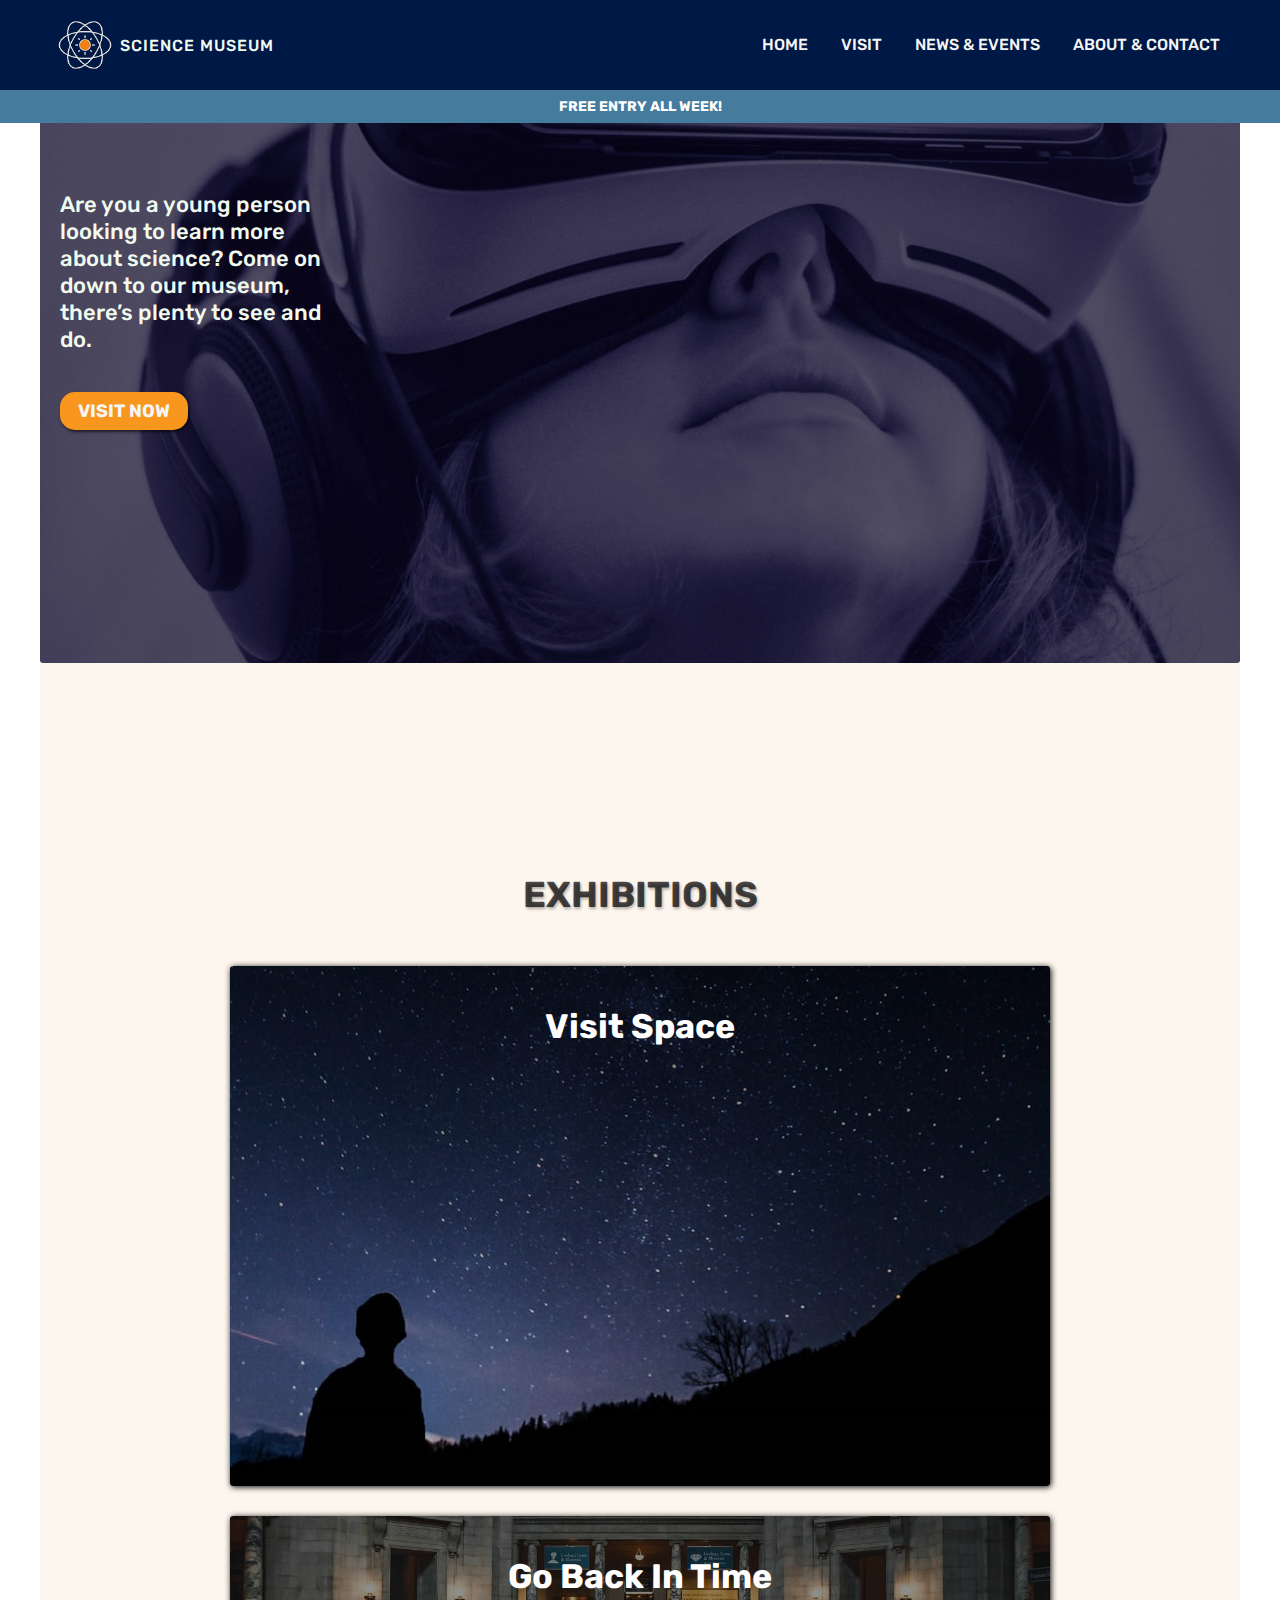
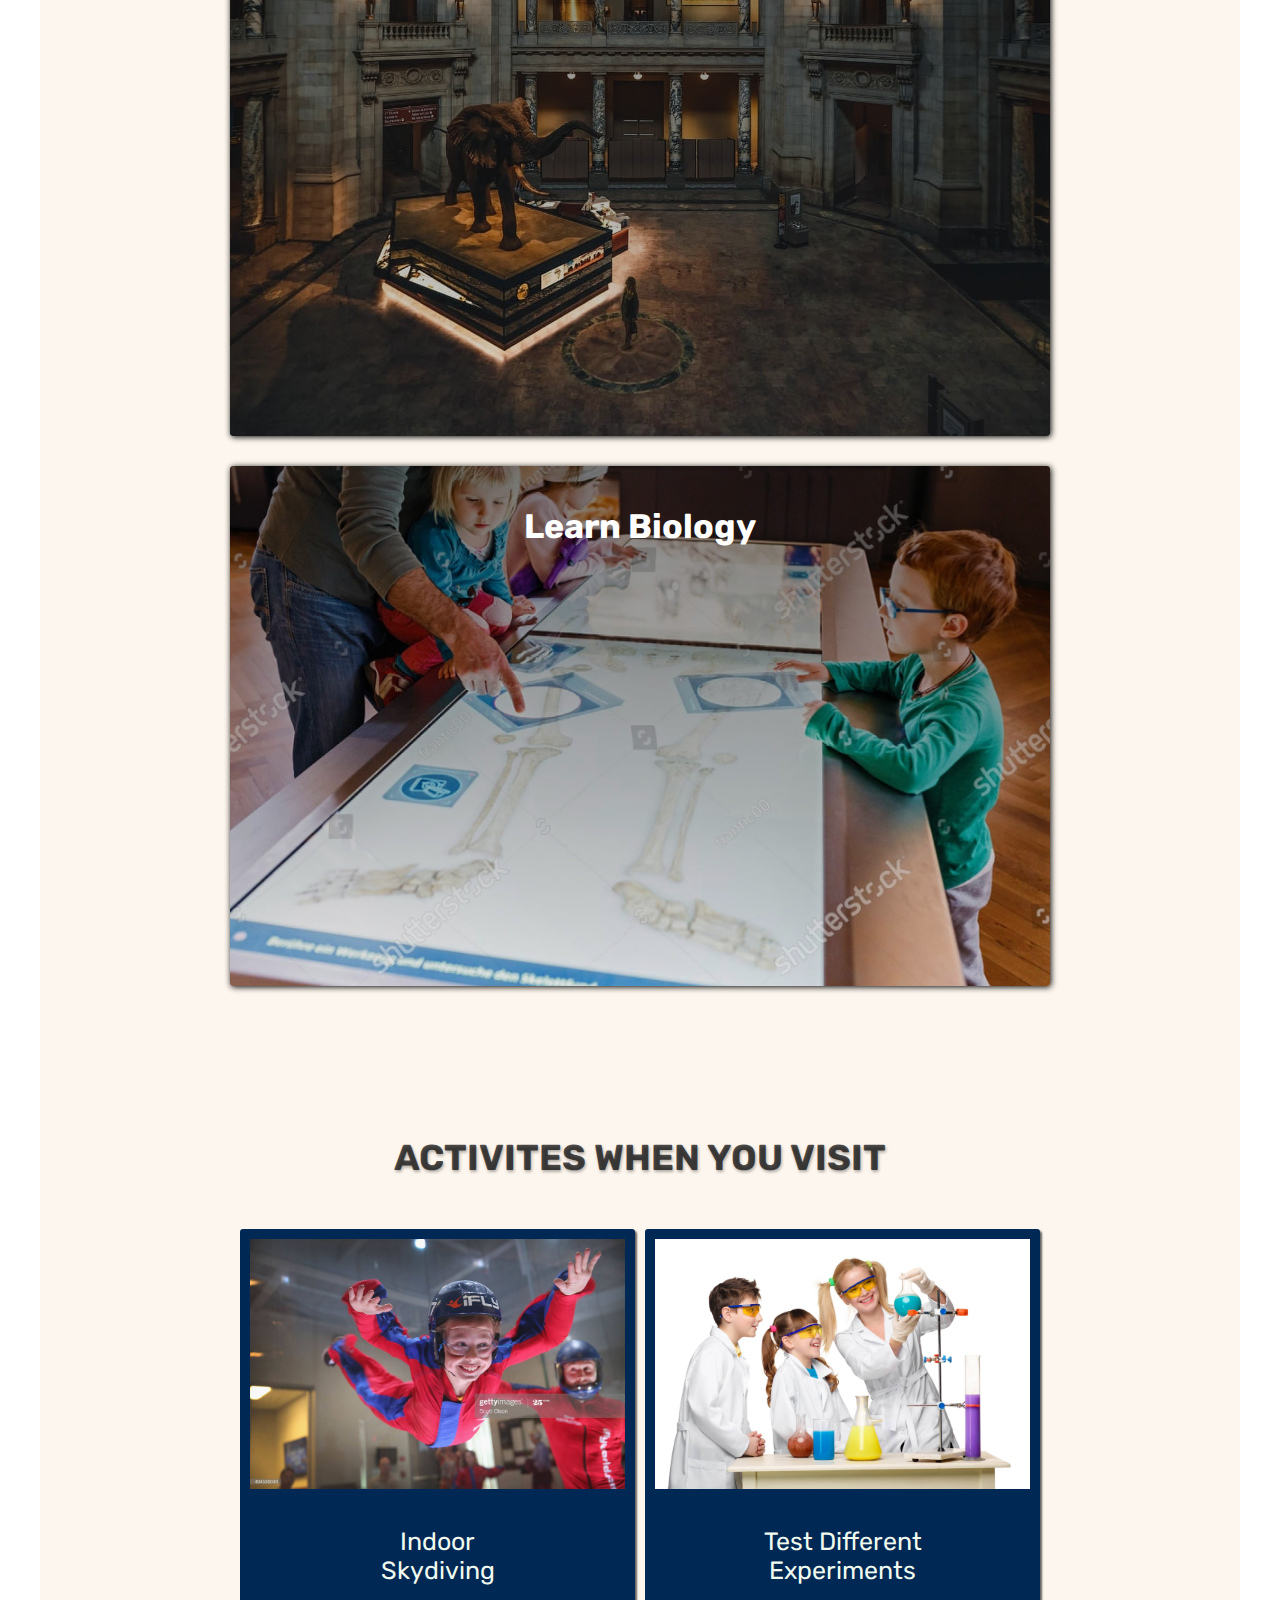
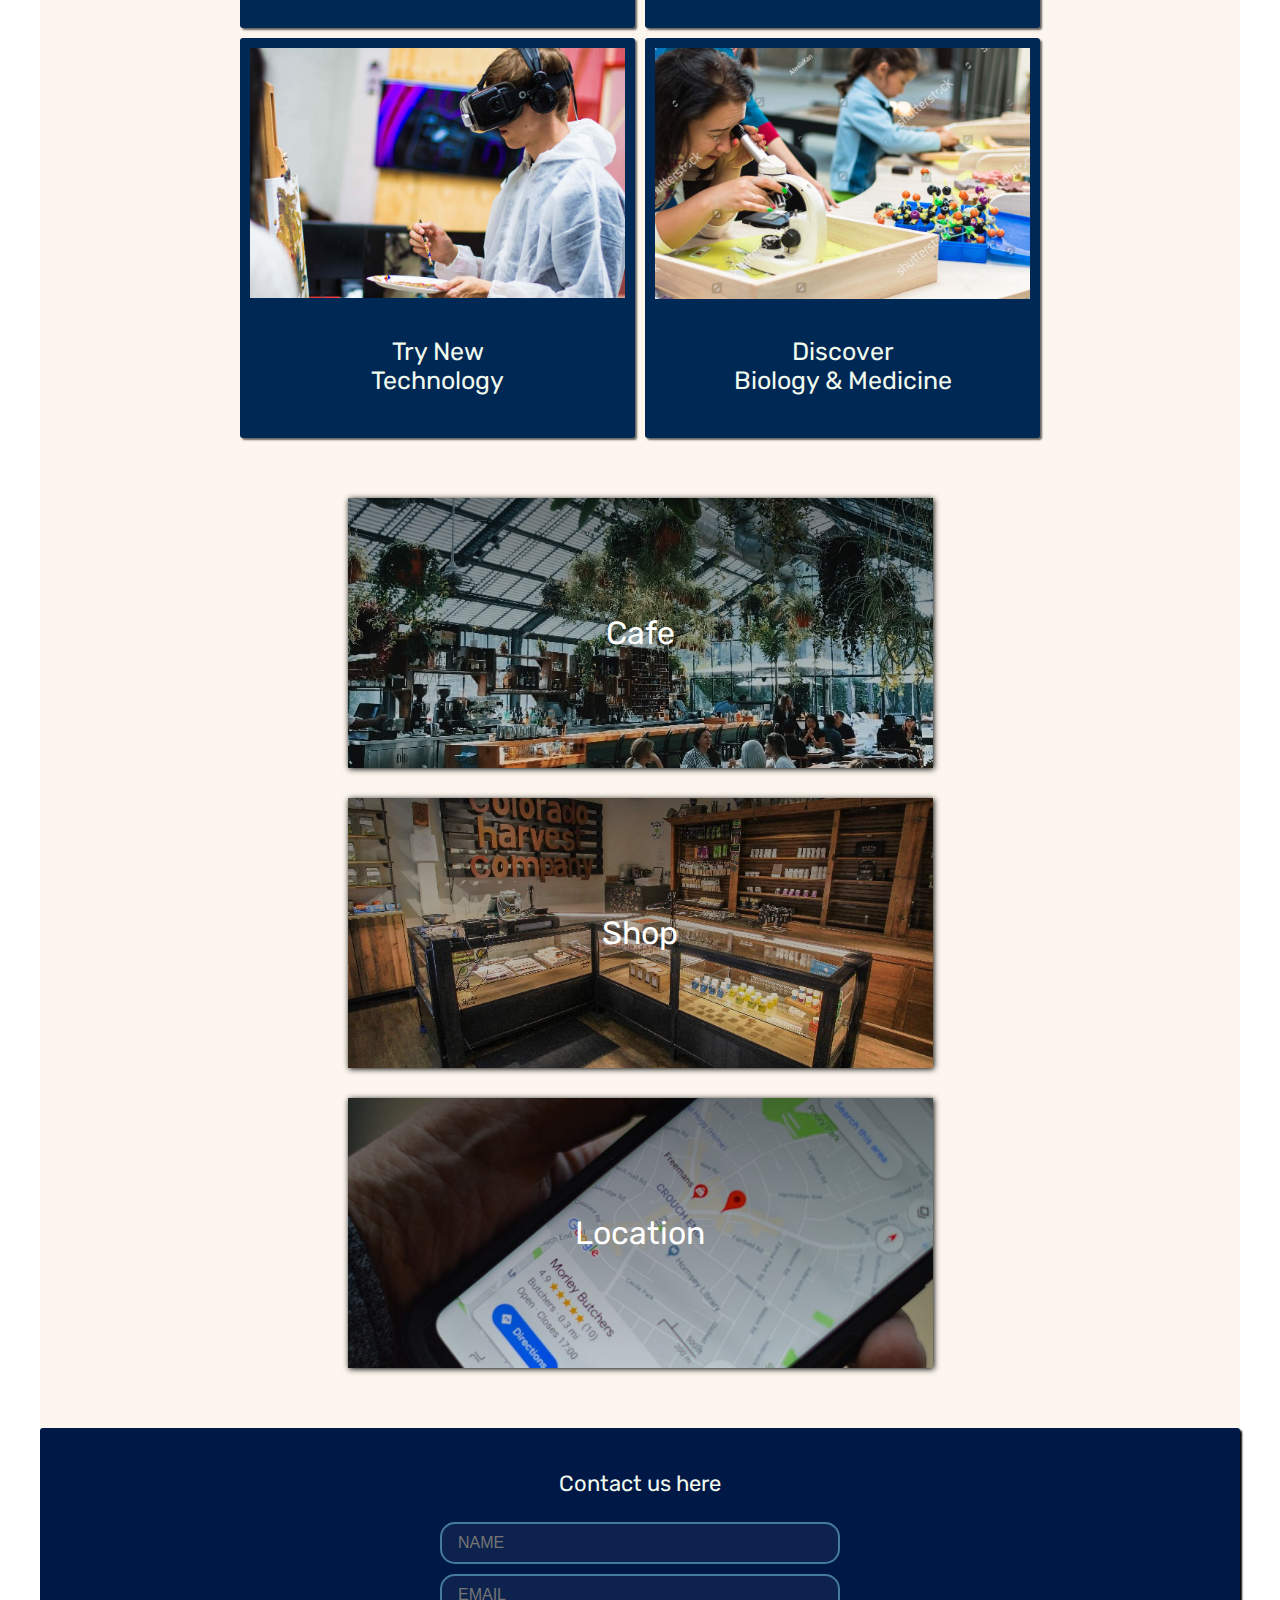
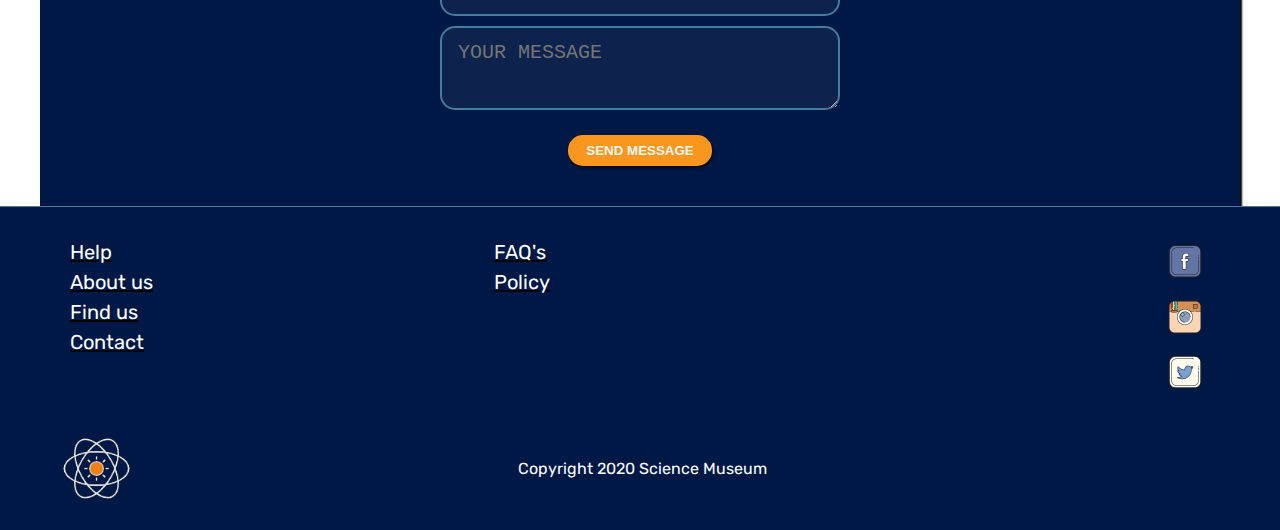
<file: index.html>
<html lang="en">
<head>
    <meta name="description" content="Free entry to Science Museum located in Bergen,
     extraordinary exhibits and events with endless activies for children.
     Perfect fun for the family">
    <meta charset="UTF-8">
    <meta name="viewport" content="width=device-width, initial-scale=1.0">
    <title>Bergen Science Museum</title>
    <link rel="stylesheet" href="style.css">
    <link rel="preconnect" href="https://fonts.gstatic.com">
    <link href="https://fonts.googleapis.com/css2?family=Rubik:ital,wght@0,300;0,400;0,500;0,600;0,700;0,800;0,900;1,300;1,400;1,500;1,600;1,700;1,800;1,900&display=swap" rel="stylesheet">
</head>
<body> 
    <div class="navbar">
        <div class="nav grid2">             
         <a href="index.html">
             <img src="images/logo.png" alt="Logo" >
         </a>         
            <h1>Science museum</h1>                    
            <label for="toggle">&#9776;</label>
            <input type="checkbox" id="toggle">
            <div class="menu">
                <a href="index.html">Home</a>
                <a href="visit.html">Visit</a>
                <a href="news.html">News & Events</a>
                <a href="about.html">About & Contact</a>    
            </div>
        </div>
    </div>
    <div class="news">
        Free Entry all Week!
    </div>
    <div class="backgroundcolor">
<section id="welcome" class="grid">
 <div class="welcome-text">
    <h2>Are you a young person looking to learn more about science? Come on down to our museum, there’s plenty to see and do.</h2>
    <a href="visit.html" class="button">Visit Now</a>
 </div>
</section>

<section id="exhibitions">
    <h3>exhibitions</h3>
    <ul class="grid">
        <li class="picture1">
          <a href="news.html"><h4> Visit space</h4></a>          
        </li>
        <li class="picture2">
           <a href="news.html"> <h4> Go back in time</h4> </a>         
        </li>
        <li class="picture3">
           <a href="news.html"> <h4> Learn biology</h4> </a>         
        </li>
    </ul>
</section>

<section id="skills">
    <h3>Activites when you visit</h3>
    <ul class="grid">  
        <li>
            <a href="visit.html">
            <img src="images/activities1.jpg" alt="indoor skydiving picture with a kid">
            <h4>indoor <br/> skydiving</h4>
        </a>
        </li>
        <li>
           <a href="visit.html">
            <img src="images/activities2.jpg" alt="picture of a family experimenting">
            <h4>test different <br> experiments</h4>
           </a>
        </li>
        <li>
            <a href="visit.html">
            <img src="images/activities3.jpg" alt="picture of a kid testing VR googles">
            <h4>try new <br/> technology</h4>
        </a>
        </li>
        <li>
            <a href="visit.html">
            <img src="images/activities4.jpg" alt="picture of kids trying microscopes">
            <h4>discover <br/> biology & medicine</h4>
        </a>
        </li>
    </ul>
</section>
<section class="visit grid3">
    <div class="cafe"><a href="visit.html#relax">Cafe</a></div>
    <div class="shop"><a href="visit.html#relax">Shop</a></div>
    <div class="location"><a href="visit.html#information">location</a></div>
</section>

<section id="contact">
    <h3>Contact us here</h3>
    <form>
        <input type="text" placeholder="NAME">
        <input type="email" placeholder="EMAIL">
        <textarea placeholder="YOUR MESSAGE"></textarea>
        <button class="button">Send Message</button>
    </form>
</section>
</div>

<footer>
    <div class="grid">
        <div class="footerlogo">
        <a href="index.html"><img src="images/logo.png" alt="logo"></a>
        </div>
        <p class="copyright">Copyright 2020 Science Museum</p>
        <ul class="info">
            <li><a href="about.html#contact">Help</a></li>
            <li><a href="about.html">About us</a></li>
            <li><a href="visit.html#information">Find us</a></li>
            <li><a href="about.html">Contact</a></li>
        </ul>
        <ul class="info-2">
            <li><a href="about.html">FAQ's</a></li>
            <li><a href="about.html">Policy</a></li>
        </ul>
        <ul class="social">
            <li><a href="https://www.youtube.com/watch?v=dQw4w9WgXcQ"><img src="images/facebook_100px.png" alt="facebook"></a></li>
            <li><a href="https://www.youtube.com/watch?v=dQw4w9WgXcQ"><img src="images/instagram_old2_100px.png" alt="instagram"></a></li>
            <li><a href="https://www.youtube.com/watch?v=dQw4w9WgXcQ"><img src="images/twitter_100px.png" alt="twitter"></a></li>
        </ul>
    </div>
</footer>
</body>
</html>
</file>
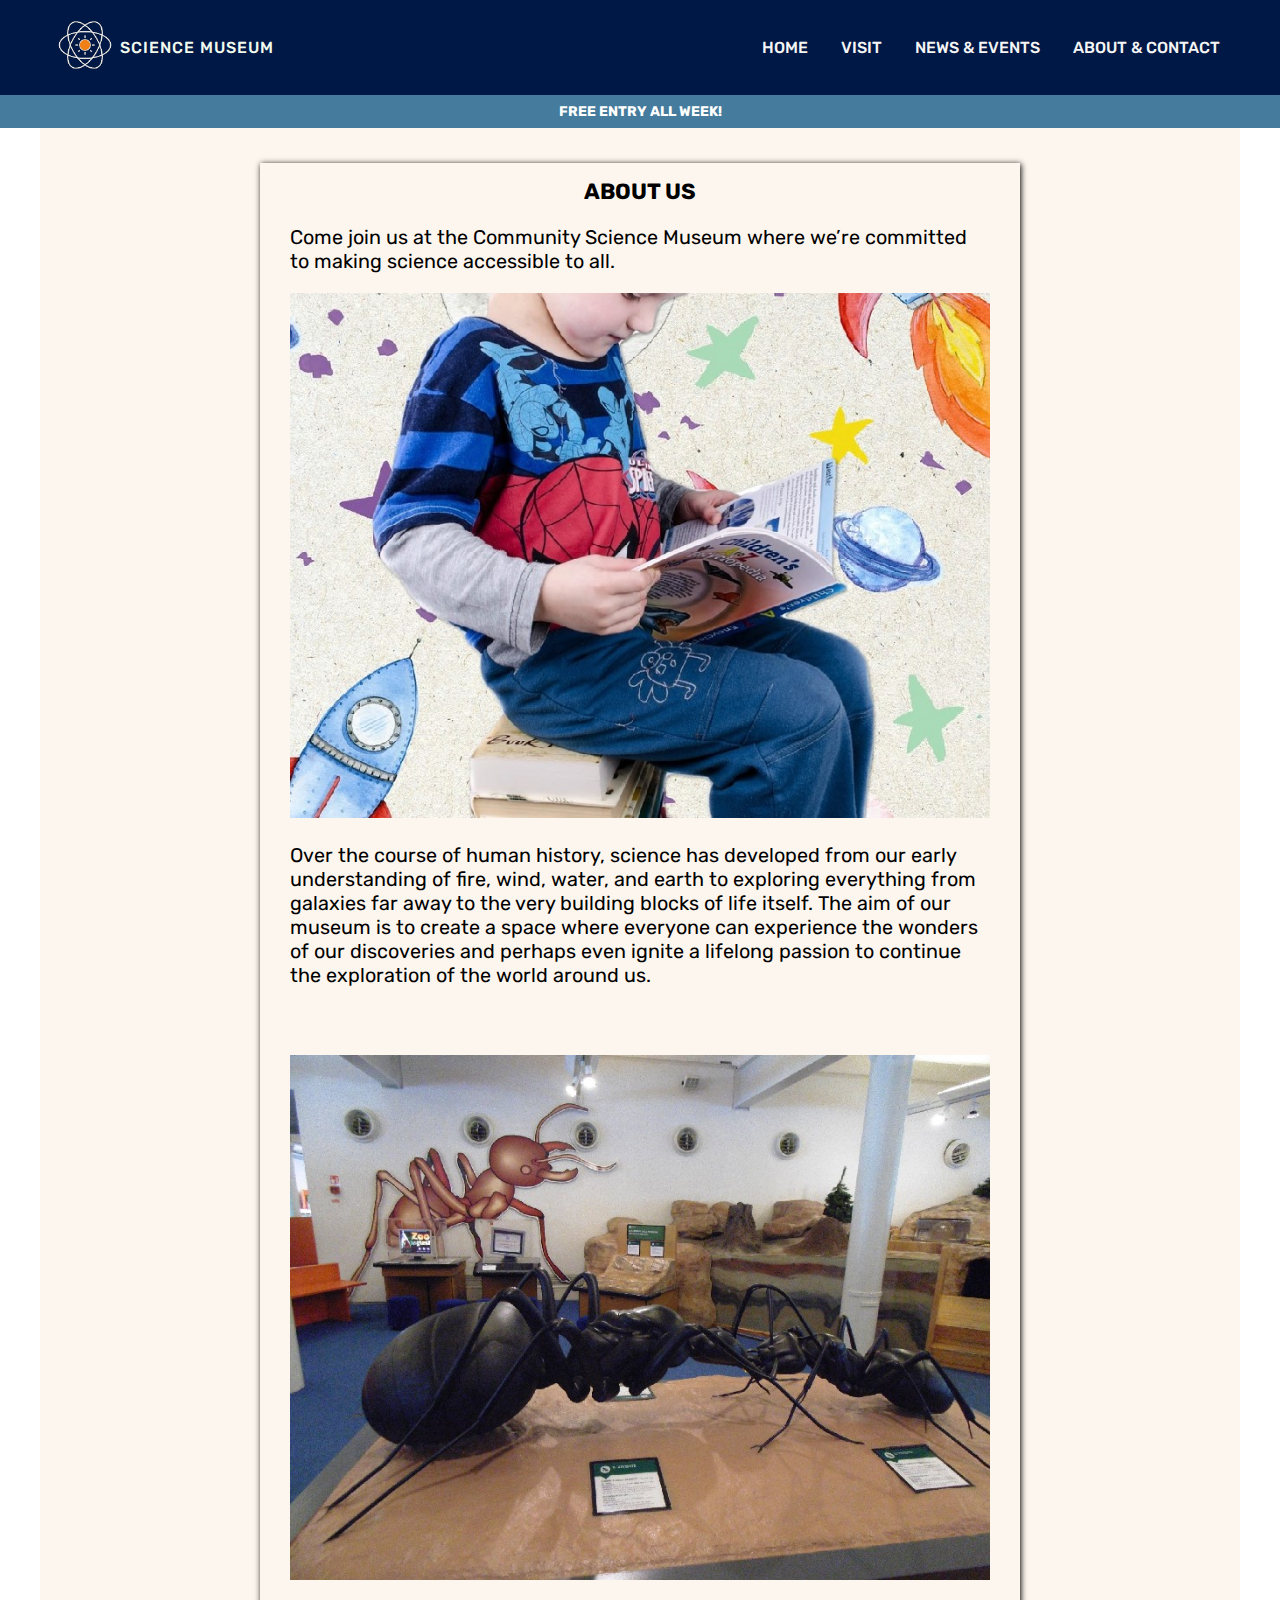
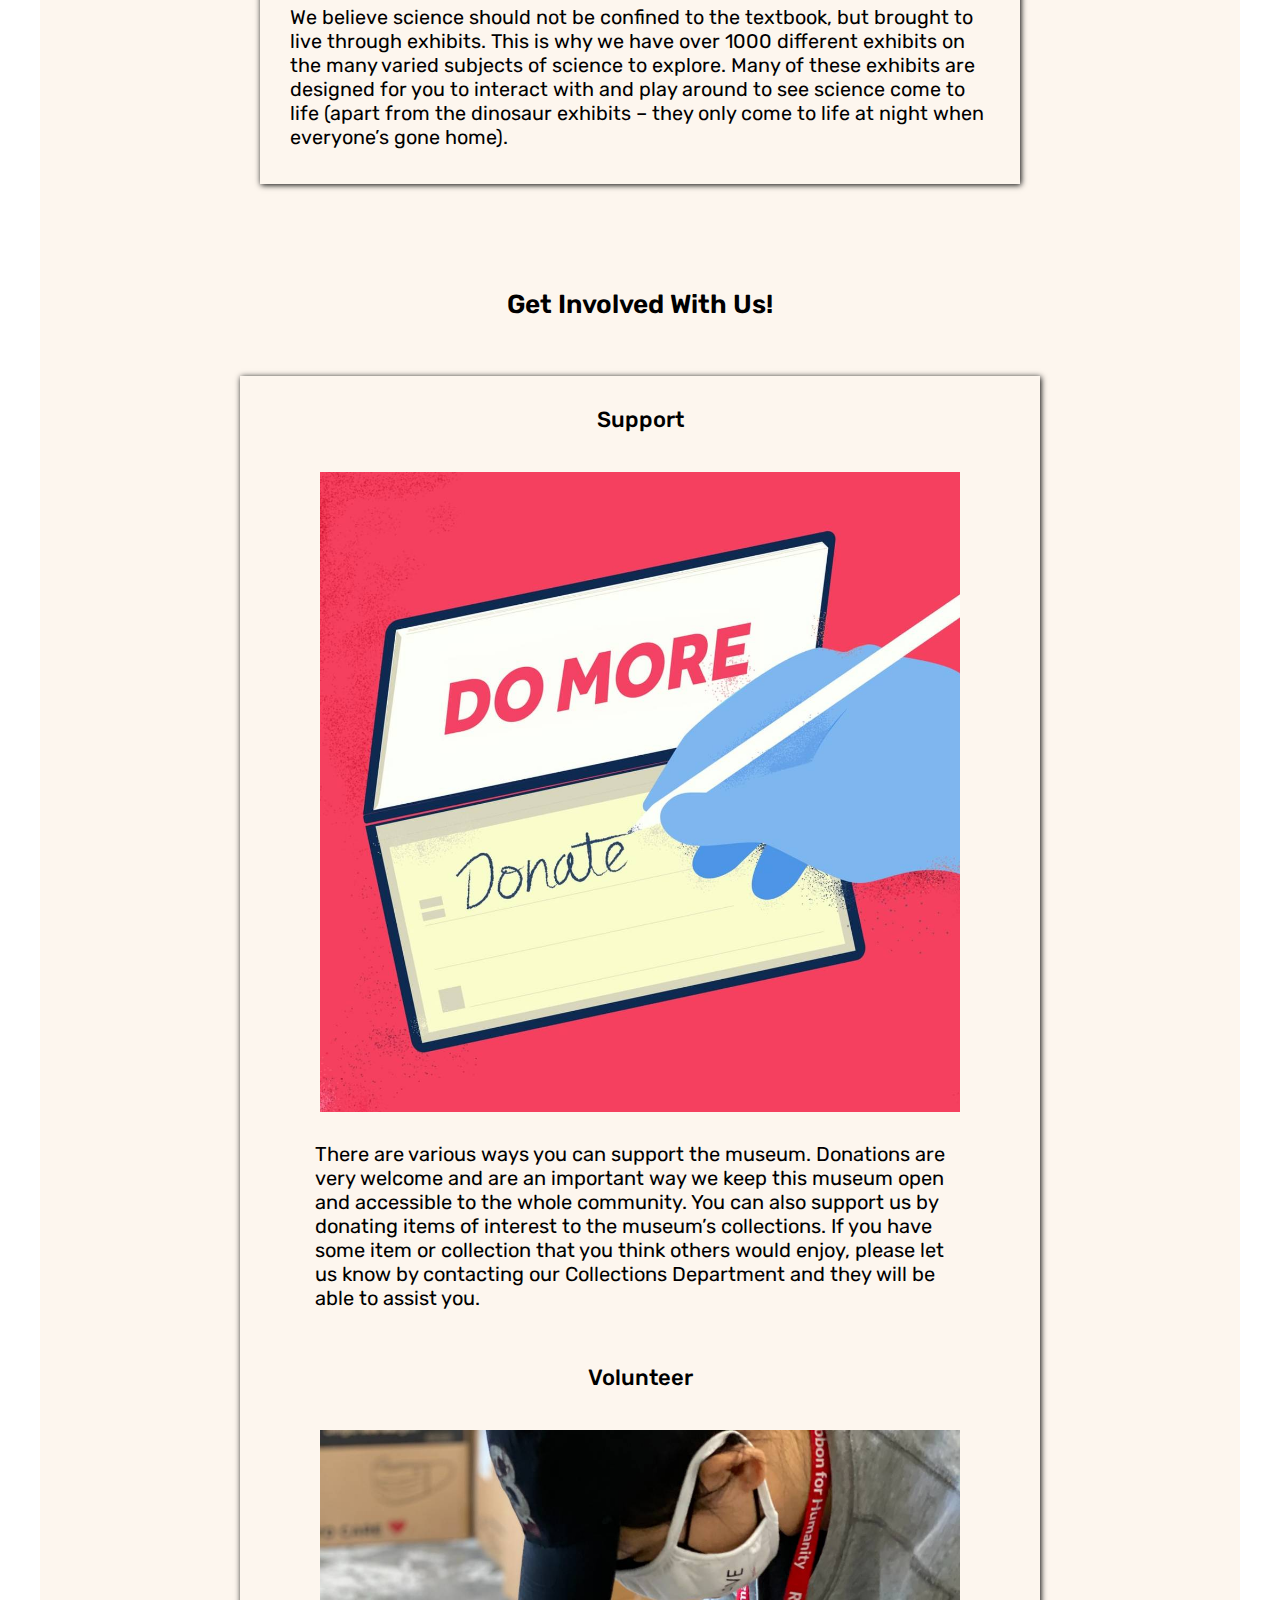
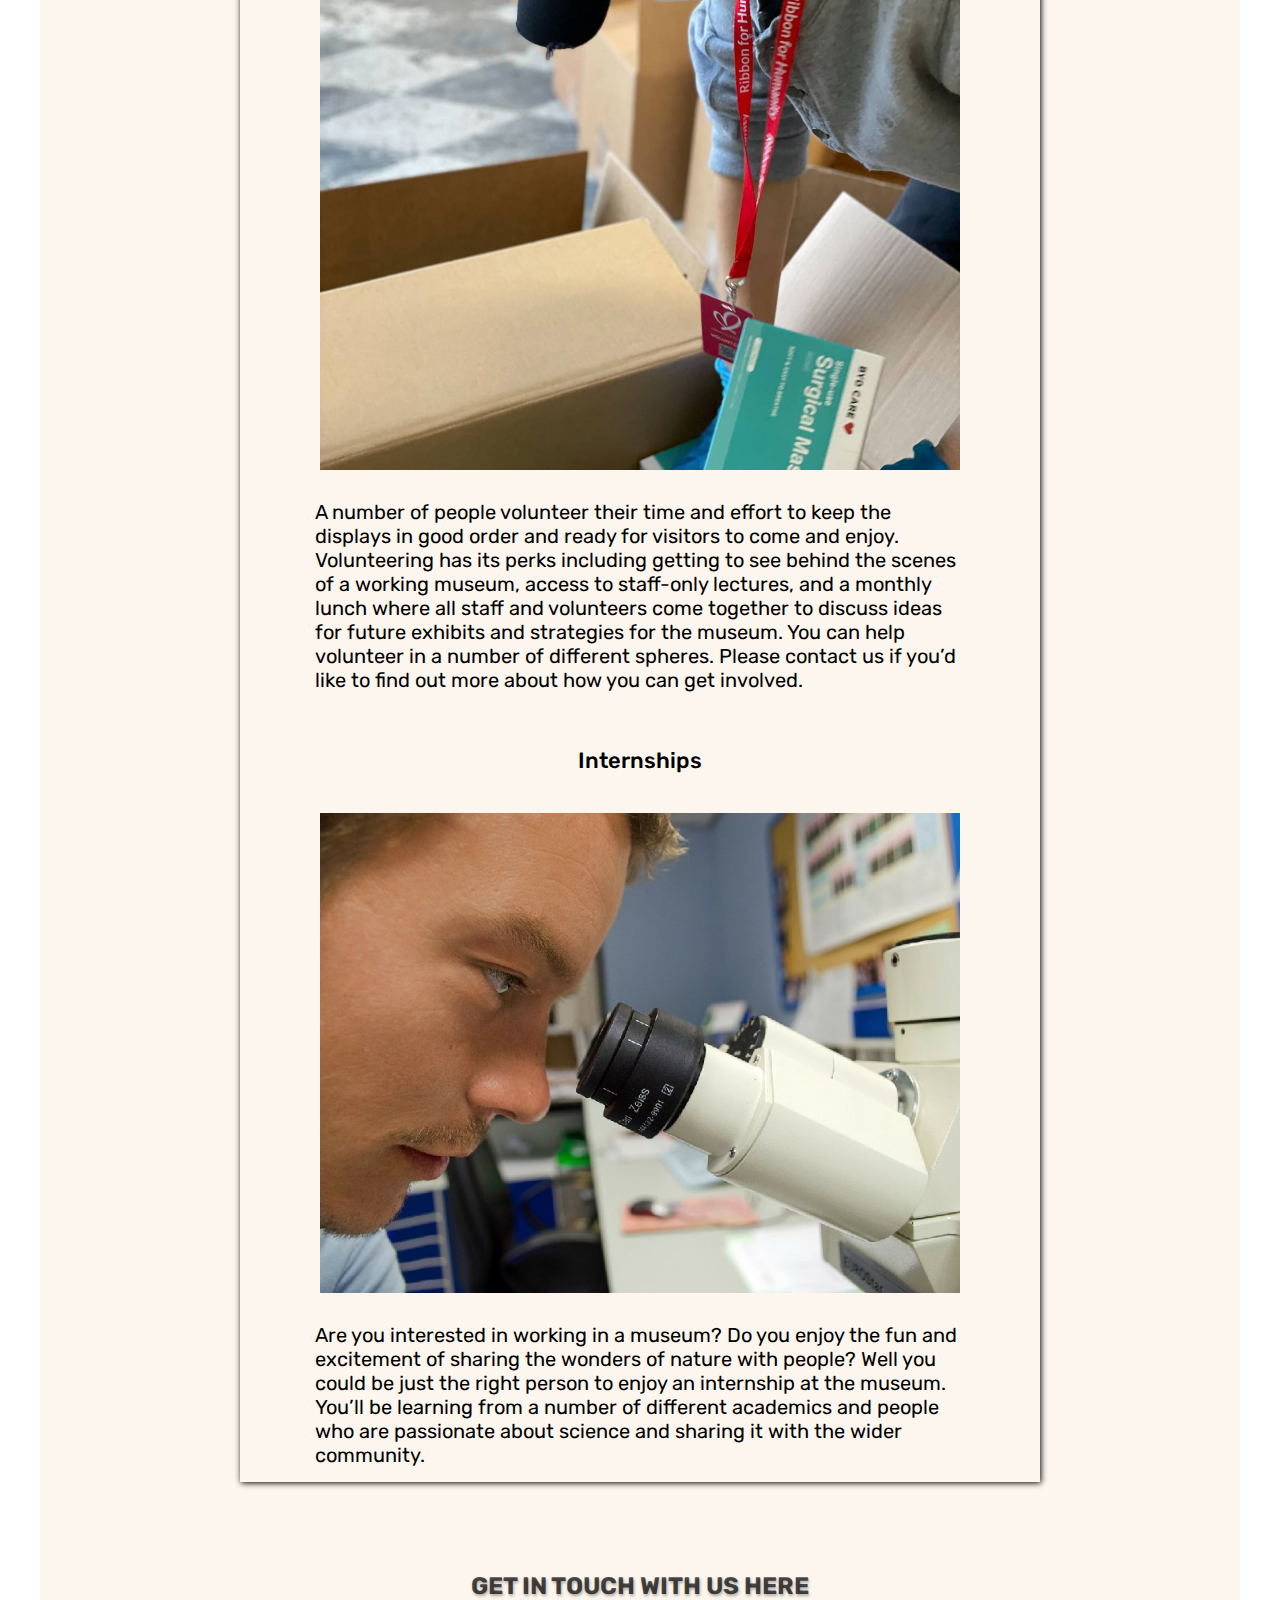
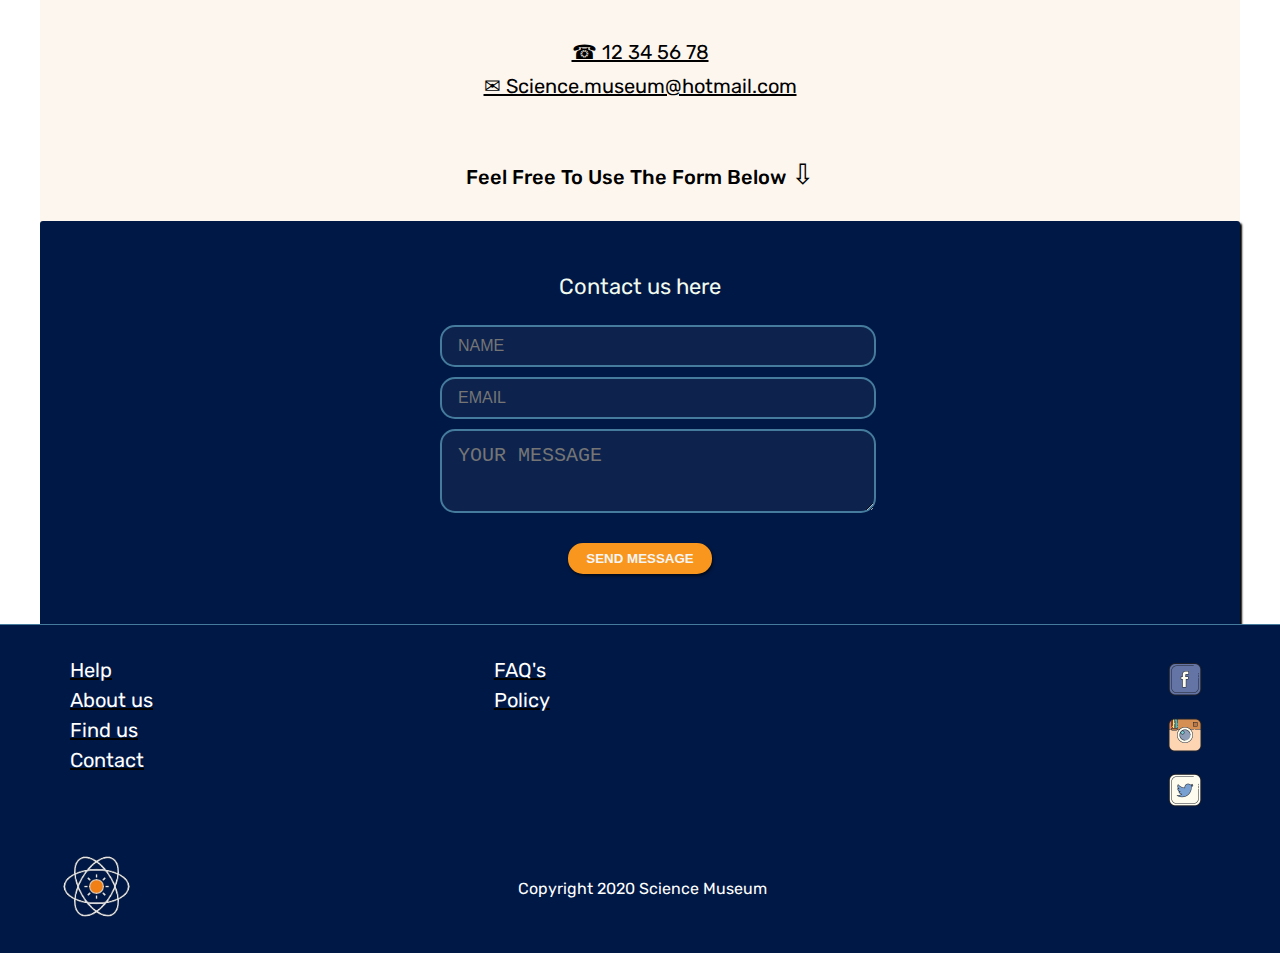
<file: about.html>
<!DOCTYPE html>
<html lang="en">
<head>
    <meta charset="UTF-8">
    <meta name="description" content="Learn more about Bergen Science Museum here, and how you can help us grow.">
    <meta name="viewport" content="width=device-width, initial-scale=1.0">
    <title>About page</title>
    <link rel="stylesheet" href="style.css">
    <link rel="preconnect" href="https://fonts.gstatic.com">
    <link href="https://fonts.googleapis.com/css2?family=Rubik:ital,wght@0,300;0,400;0,500;0,600;0,700;0,800;0,900;1,300;1,400;1,500;1,600;1,700;1,800;1,900&display=swap" rel="stylesheet">
</head>
<body>
    <div class="navbar">
        <div class="nav grid2">             
         <a href="index.html">
             <img src="images/logo.png" alt="Logo" >
         </a>         
            <h1>Science museum</h1>                    
            <label for="toggle">&#9776;</label>
            <input type="checkbox" id="toggle">
            <div class="menu">
                <a href="index.html">Home</a>
                <a href="visit.html">Visit</a>
                <a href="news.html">News & Events</a>
                <a href="about.html">About & Contact</a>    
            </div>
        </div>
    </div>
  
<div class="news">
    Free Entry all Week!
</div>
<div class="backgroundcolor">
<section class="about-us grid">
    <h1>About us
        <p> Come join us at the Community Science Museum where we’re committed to making science accessible to all.
            <img src="images/reading-2762010_1280.jpg" alt="picture of a kid reading a science book" width="100%">
            Over the course of human history, science has developed from our early understanding of fire, wind, 
            water, and earth to exploring everything from galaxies far away to the very building blocks of life itself.
            The aim of our museum is to create a space where everyone can experience the wonders of our discoveries 
            and perhaps even ignite a lifelong passion to continue the exploration of the world around us.
             <br> <br> <br>
            <img src="images/genoa-956405_1920.jpg" alt="picture from a museum display showcasing spiders" width="100%">
            We believe science should not be confined to the textbook, but brought to live through exhibits. 
            This is why we have over 1000 different exhibits on the many varied subjects of science to explore.
            Many of these exhibits are designed for you to interact with and play around to see science come to life
            (apart from the dinosaur exhibits – they only come to life at night when everyone’s gone home).</p>       
    </h1>   
</section>

<section class="join">
    <h3>Get involved with us!</h3>
    <div class="box grid">
    <div class="support">
    <h4>Support</h4>
    <img src="images/support.jpg" alt="image showing donate to us" >
    <p>
        There are various ways you can support the museum. Donations are very welcome and are an important way
        we keep this museum open and accessible to the whole community. 
        You can also support us by donating items of interest to the museum’s collections.
        If you have some item or collection that you think others would enjoy,
        please let us know by contacting our Collections Department and they will be able to assist you.
    </p>
</div>
<div class="volunteer">
    <h4>Volunteer</h4>
    <img src="images/volunteer.jpg" alt="picture of a person working in a storage" width="80%">
    <p>
        A number of people volunteer their time and effort to keep the displays in good order and ready for visitors to come and enjoy.
        Volunteering has its perks including getting to see behind the scenes of a working museum, access to staff-only lectures, and a 
        monthly lunch where all staff and volunteers come together to discuss ideas for future exhibits and strategies for the museum.
        You can help volunteer in a number of different spheres. Please contact us if you’d like to find out more about how you can get
        involved.
    </p>
</div>
<div class="internships">
    <h4>Internships</h4>
    <img src="images/people-219985_1280.jpg" alt="picture of an adult working in the lab" width="80%%">
    <p>
        Are you interested in working in a museum? Do you enjoy the fun and excitement of sharing the wonders of nature with people?
        Well you could be just the right person to enjoy an internship at the museum.
        You’ll be learning from a number of different academics and people who are passionate
        about science and sharing it with the wider community.
    </p>
</div>
</div>
</section>
  
<section class="contactinfo grid">
    <h3>Get in touch with us here</h3>
    <ul>
        <li>&#x260E; 12 34 56 78</li>
        <li>&#9993; Science.museum@hotmail.com</li>
    </ul>
    <p>Feel free to use the form below <a href="#contact">&#8681;</a></p>
</section>    
     
<section id="contact">
    <h3>Contact us here</h3>
    <form>
        <input type="text" placeholder="NAME">
        <input type="email" placeholder="EMAIL">
        <textarea placeholder="YOUR MESSAGE"></textarea>
        <button class="button">Send Message</button>
    </form>
</section>
</div>
  
<footer>
    <div class="grid">
        <div class="footerlogo">
        <a href="index.html"><img src="images/logo.png" alt="logo"></a>
        </div>
        <p class="copyright">Copyright 2020 Science Museum</p>
        <ul class="info">
            <li><a href="about.html#contact">Help</a></li>
            <li><a href="about.html">About us</a></li>
            <li><a href="visit.html#information">Find us</a></li>
            <li><a href="about.html">Contact</a></li>
        </ul>
        <ul class="info-2">
            <li><a href="about.html">FAQ's</a></li>
            <li><a href="about.html">Policy</a></li>
        </ul>
        <ul class="social">
            <li><a href="https://www.youtube.com/watch?v=dQw4w9WgXcQ"><img src="images/facebook_100px.png" alt="facebook"></a></li>
            <li><a href="https://www.youtube.com/watch?v=dQw4w9WgXcQ"><img src="images/instagram_old2_100px.png" alt="instagram"></a></li>
            <li><a href="https://www.youtube.com/watch?v=dQw4w9WgXcQ"><img src="images/twitter_100px.png" alt="twitter"></a></li>
        </ul>
    </div>
</footer>
</body>
</html>
</file>
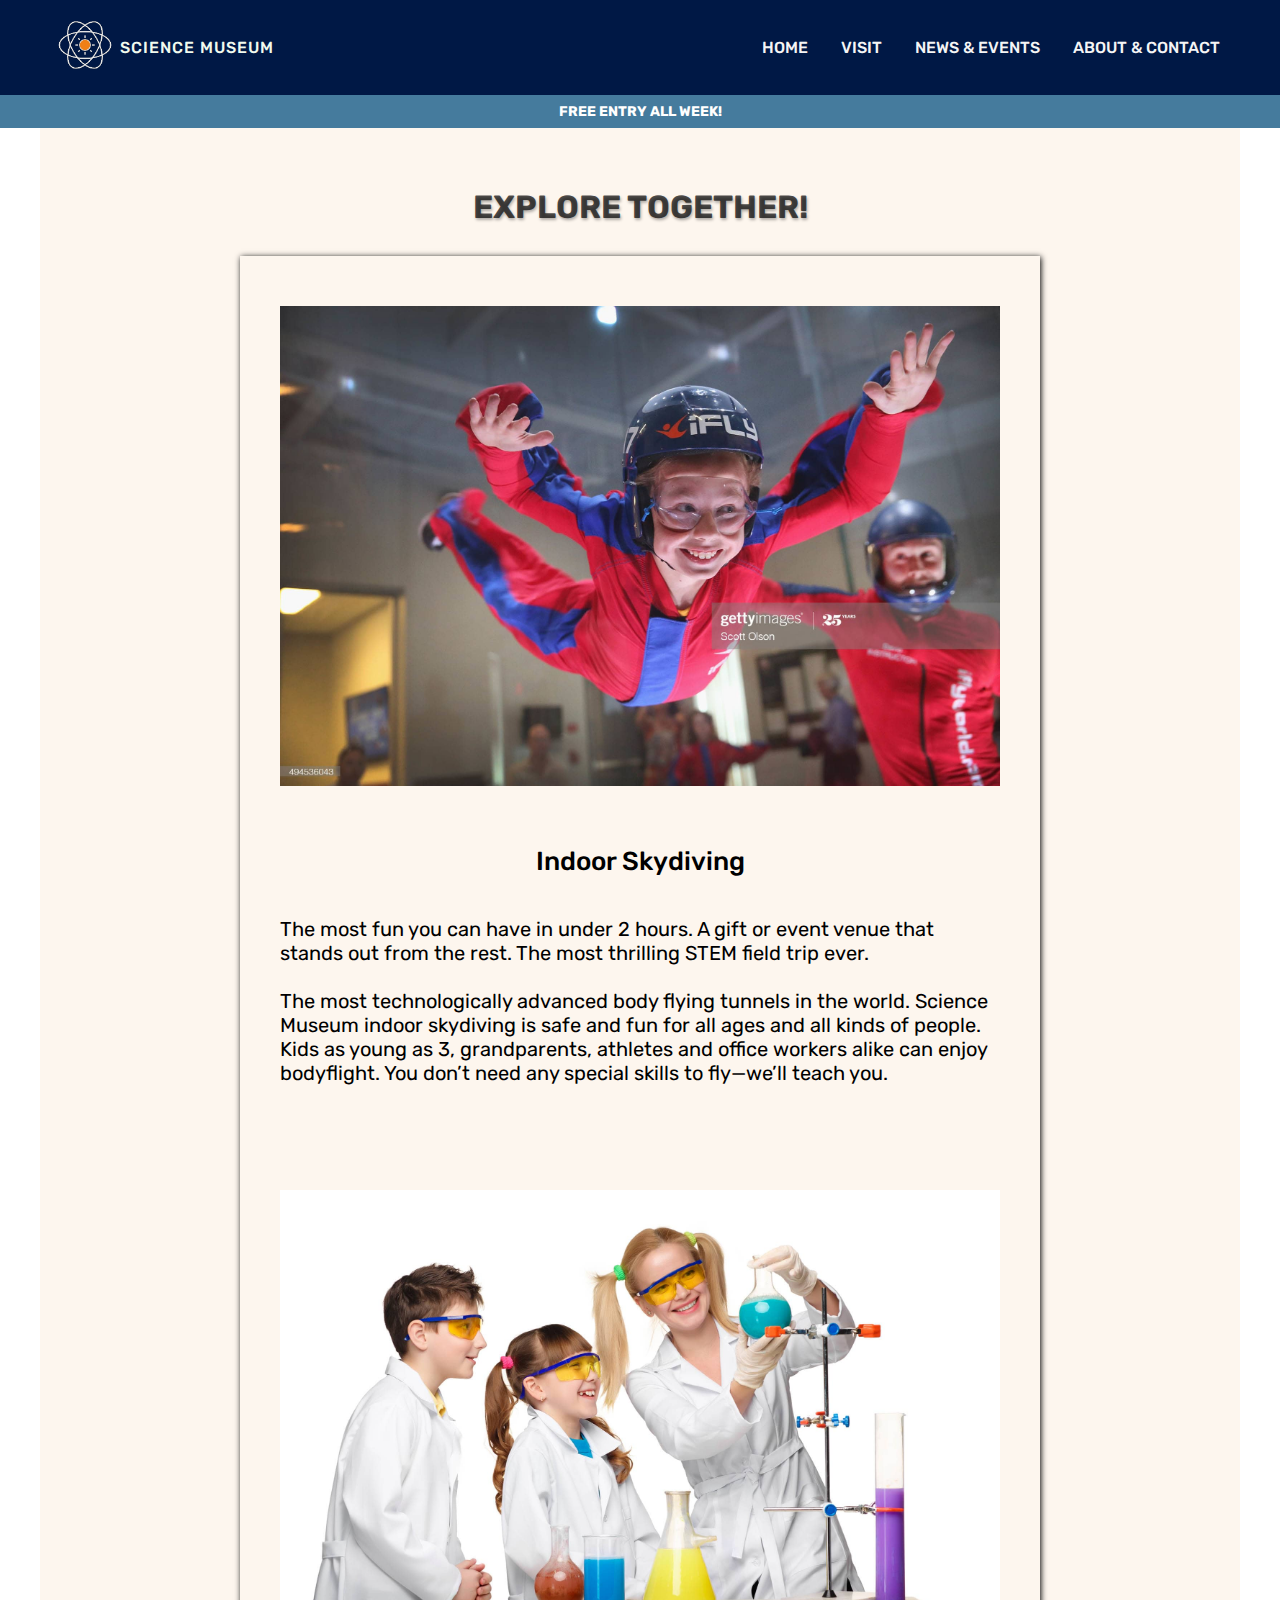
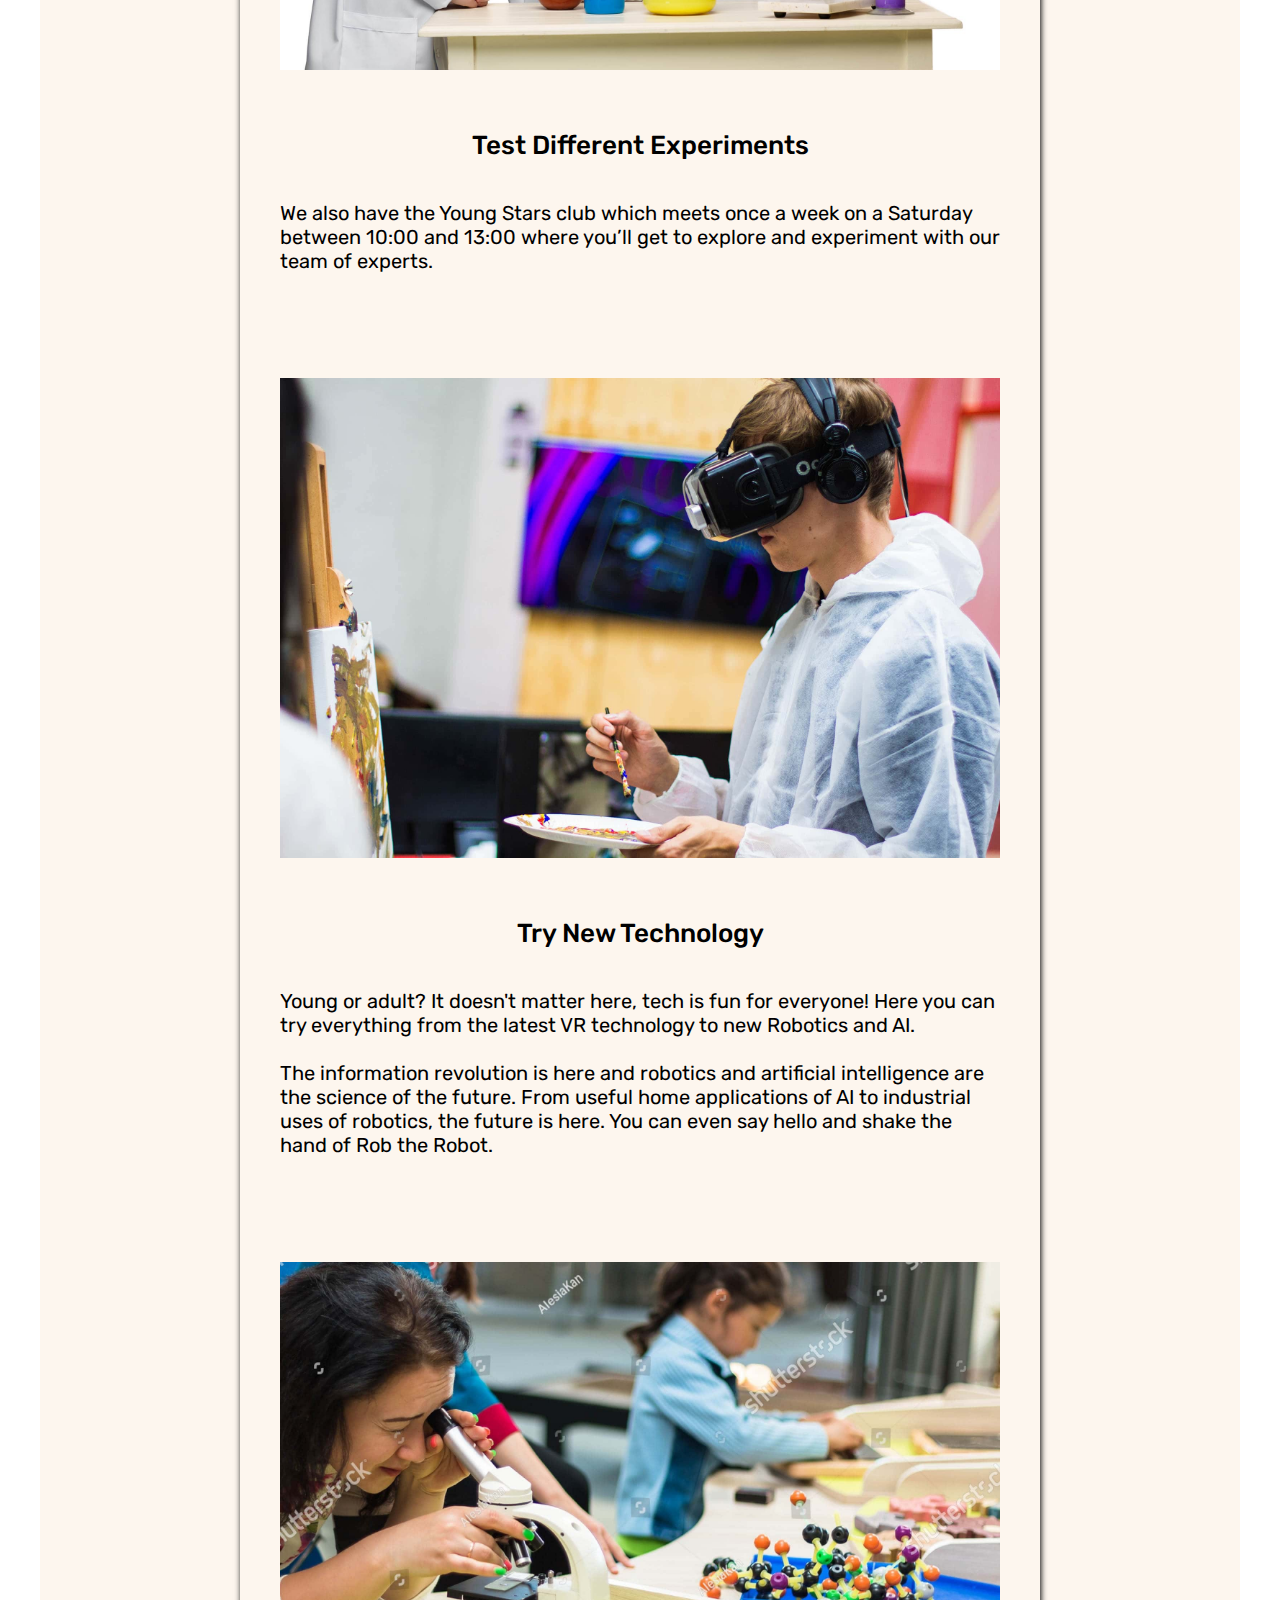
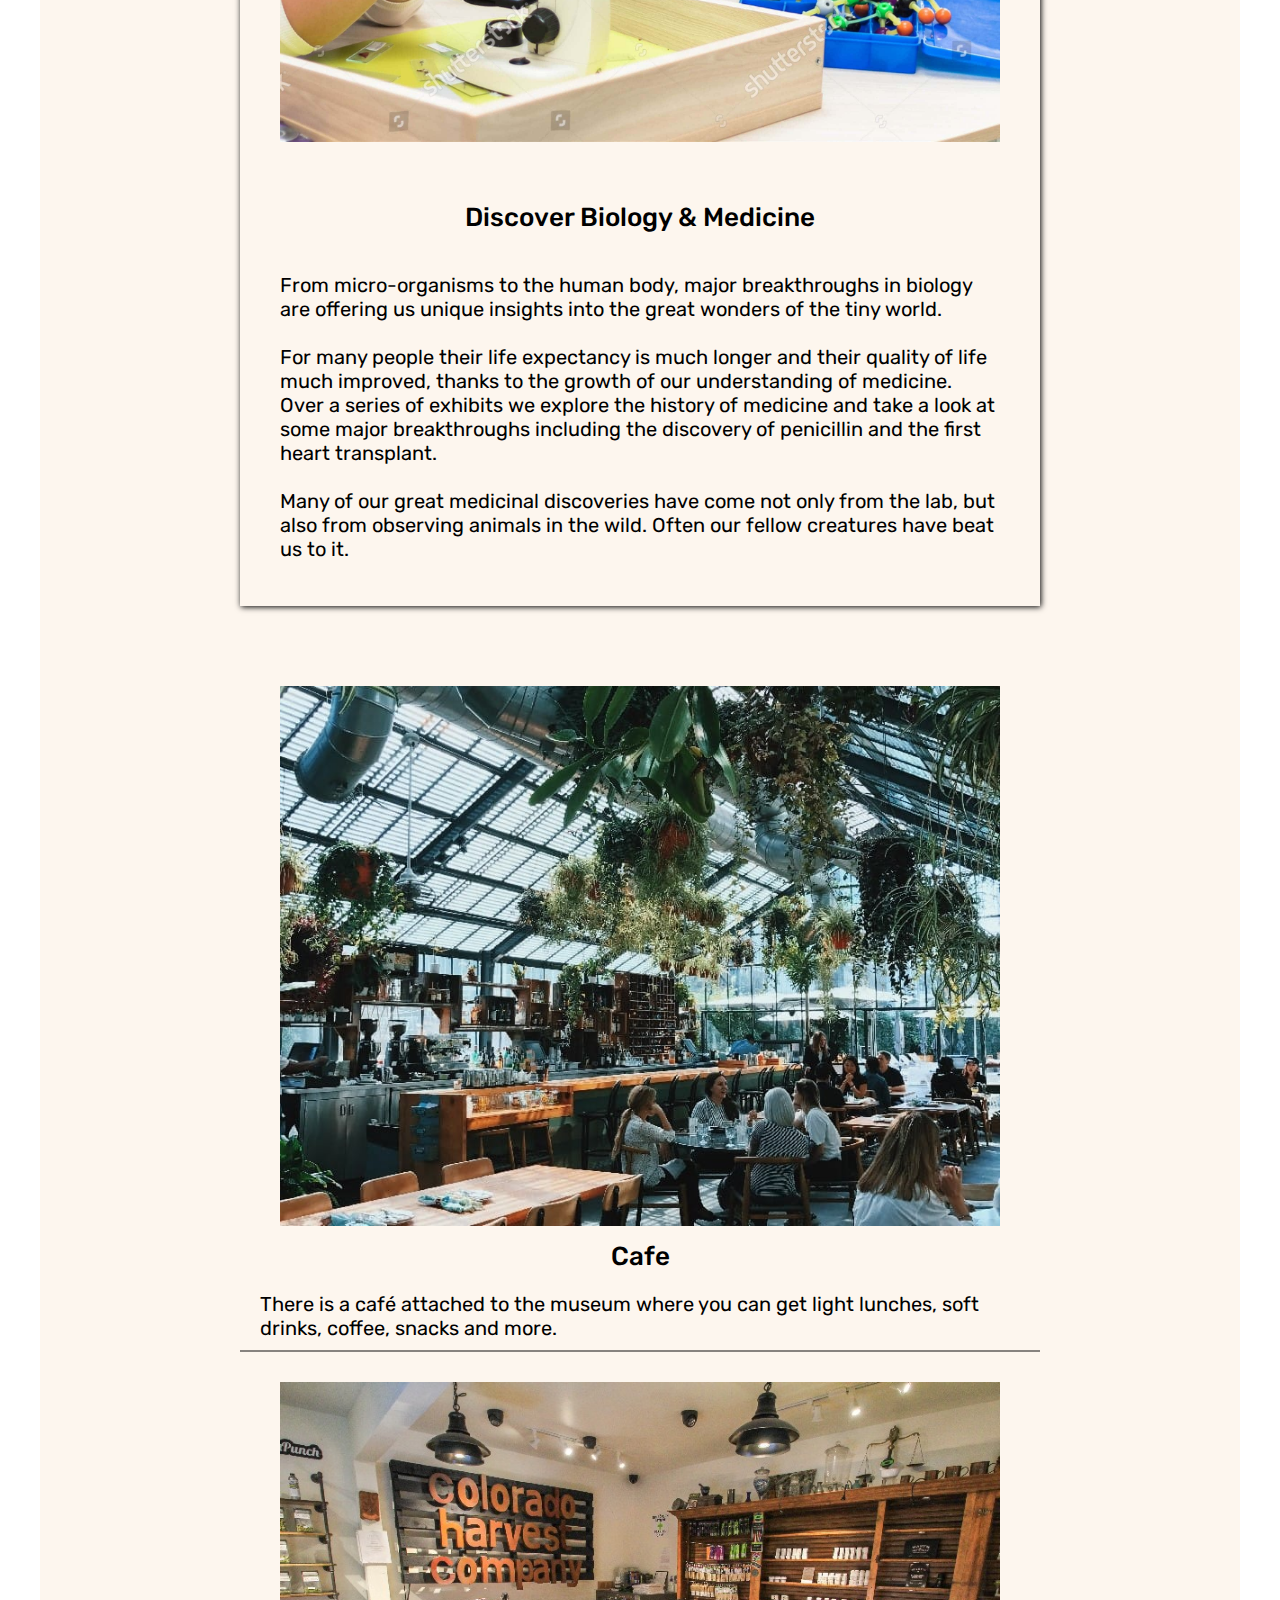
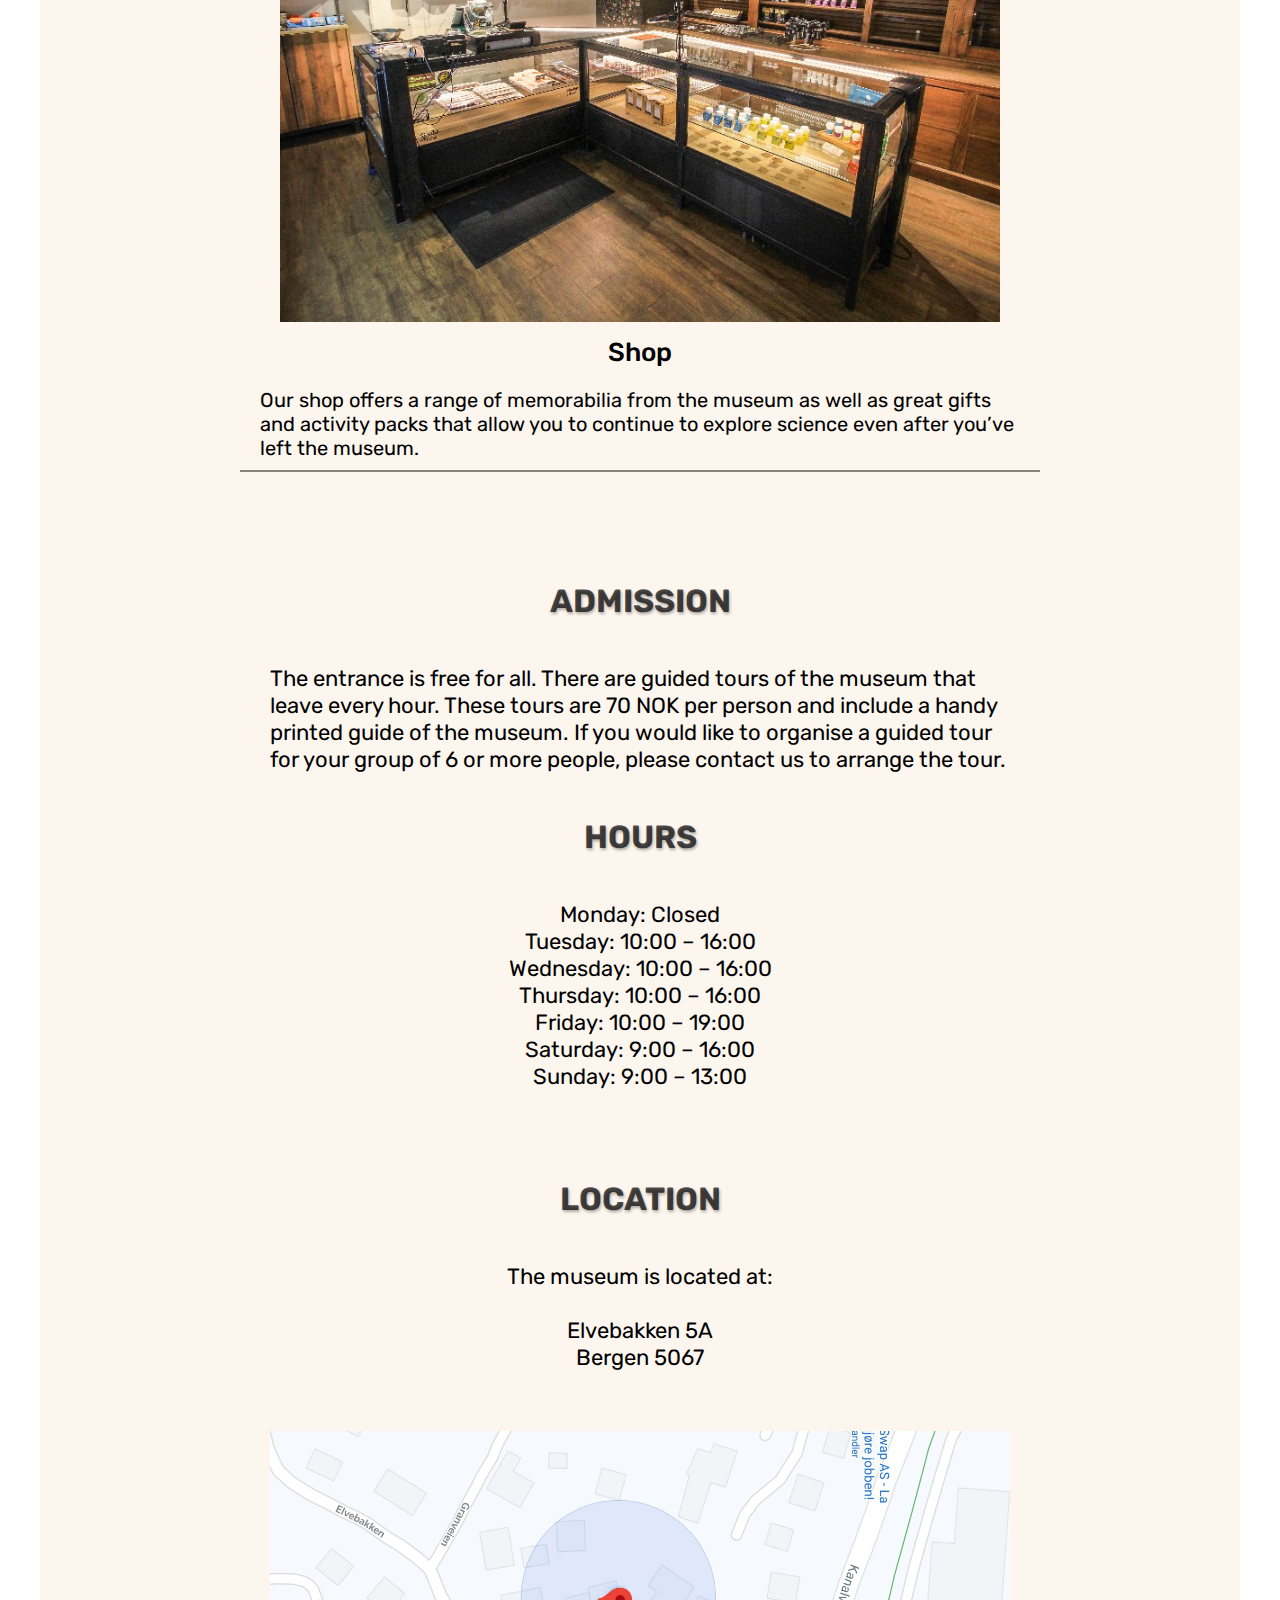
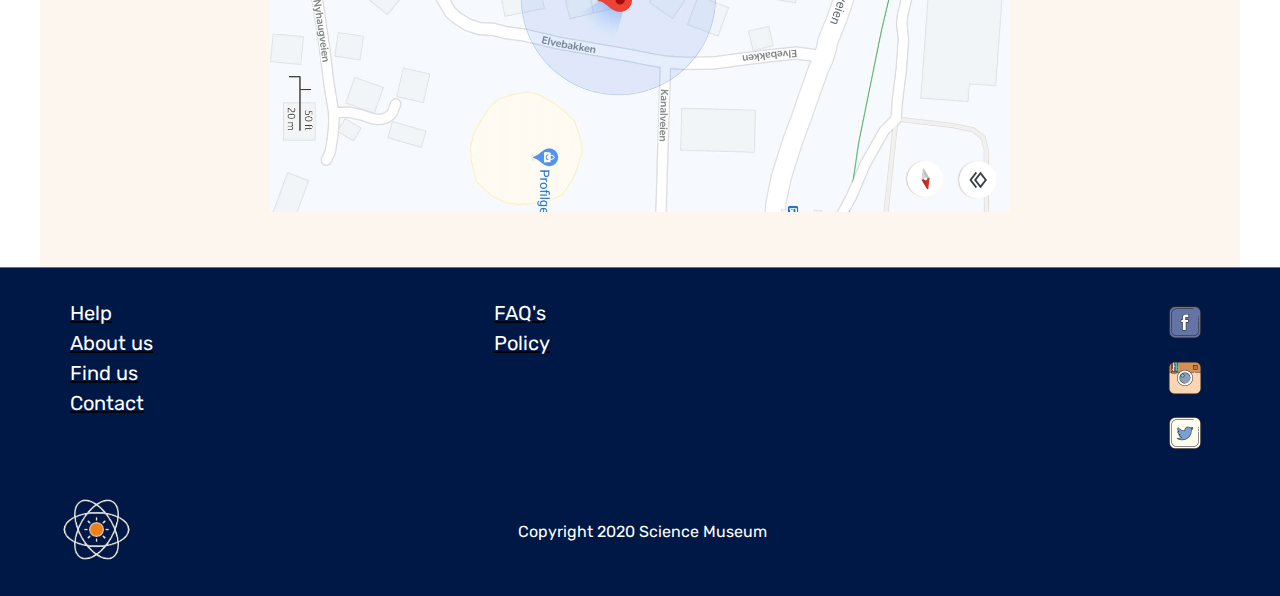
<file: visit.html>
<!DOCTYPE html>
<html lang="en">
<head>
    <meta charset="UTF-8">
    <meta name="description" content="Come try all our different activities, the kids love it">
    <meta name="viewport" content="width=device-width, initial-scale=1.0">
    <title>Visit us</title>
    <link rel="stylesheet" href="style.css">
    <link rel="preconnect" href="https://fonts.gstatic.com">
    <link href="https://fonts.googleapis.com/css2?family=Rubik:ital,wght@0,300;0,400;0,500;0,600;0,700;0,800;0,900;1,300;1,400;1,500;1,600;1,700;1,800;1,900&display=swap" rel="stylesheet">
</head>
<body>
    <div class="navbar">
        <div class="nav grid2">             
         <a href="index.html">
             <img src="images/logo.png" alt="Logo" >
         </a>         
            <h1>Science museum</h1>                    
            <label for="toggle">&#9776;</label>
            <input type="checkbox" id="toggle">
            <div class="menu">
                <a href="index.html">Home</a>
                <a href="visit.html">Visit</a>
                <a href="news.html">News & Events</a>
                <a href="about.html">About & Contact</a>    
            </div>
        </div>
    </div>
    <div class="news">
        Free Entry all Week!
    </div>

<div class="backgroundcolor">
<section class="activities">
    <h3>Explore together!</h3>
    <div class="activity grid">
        <a href="">
            <img src="images/activities1.jpg" alt="indoor skydiving picture with a kid" >
            <h4>indoor skydiving</h4>
            <p>
                The most fun you can have in under 2 hours. A gift or event venue that
                stands out from the rest. The most thrilling STEM field trip ever. <br>
                <br> The most technologically advanced body flying tunnels in the world. 
                Science Museum indoor skydiving is safe and fun for all ages and all kinds of people.
                Kids as young as 3, grandparents, athletes and office workers alike can enjoy bodyflight.
                You don’t need any special skills to fly—we’ll teach you. 
            <!-- this text is borrowed from https://www.iflyworld.com/-->
            </p>      
                </a>
        <a href="">
            <img src="images/activities2.jpg" alt="picture of a family experimenting" >
            <h4>test different experiments</h4>
            <p>
                We also have the Young Stars club which meets once a week
                on a Saturday between 10:00 and 13:00 where you’ll get to explore
                and experiment with our team of experts.
            </p>
        </a>
        <a href="">
            <img src="images/activities3.jpg" alt="picture of a kid testing VR googles" >
            <h4>try new technology</h4>
            <p>
                Young or adult? It doesn't matter here, tech is fun for everyone!
                Here you can try everything from the latest VR technology to new Robotics and AI.
                <br> <br>
                The information revolution is here and robotics and artificial intelligence are the science of the future.
                From useful home applications of AI to industrial uses of robotics, the future is here.
                You can even say hello and shake the hand of Rob the Robot.
            </p>
        </a>      
        <a href="">
            <img src="images/activities4.jpg" alt="picture of kids trying microscopes" >
            <h4>discover biology & medicine</h4>
            <p>
                From micro-organisms to the human body, major breakthroughs in biology are offering
                us unique insights into the great wonders of the tiny world.  
                <br> <br>
                For many people their life expectancy is much longer and their
                quality of life much improved, thanks to the growth of our understanding of medicine.
                Over a series of exhibits we explore the history of medicine and take a look at some
                major breakthroughs including the discovery of penicillin and the first heart transplant. <br>
               <br> Many of our great medicinal discoveries have come not only from the
                lab, but also from observing animals in the wild. Often our fellow creatures have beat us to it.
            </p>
        </a>
    </div>
</section>

<section id="relax">
  <div class="relaxarea grid">
        <a href="">
     <img src="images/kayleigh-harrington-yhn4okt6ci0-unsplash.jpg" alt="picture of our cafe">
     <h4>Cafe</h4>
     <p>      
        There is a café attached to the museum where you can get light lunches, soft drinks, coffee, snacks and more.
     </p>
       </a>
        <a href="#">
     <img src="images/alex-person-Z4FnmtYQTa4-unsplash.jpg" alt="picture of our shop">
     <h4>Shop</h4>
     <p>
        Our shop offers a range of memorabilia from the museum as well as great gifts and activity packs
        that allow you to continue to explore science even after you’ve left the museum.
     </p>
       </a>
  </div>
</section>

<div class="information">
    <div id="information"></div>
    <section class="generalinfo">             
        <h3>Admission</h3>
        <p>The entrance is free for all. 
            There are guided tours of the museum that leave every hour.
            These tours are 70 NOK per person and include a handy printed guide of the museum. 
            If you would like to organise a guided tour for your group of 6 or more people, please contact us to arrange the tour.            
        </p> 
        <div class="aligntextcenter">      
        <h3>Hours</h3>
        <p>Monday: Closed <br>
            Tuesday: 10:00 – 16:00 <br>
            Wednesday: 10:00 – 16:00 <br>
            Thursday: 10:00 – 16:00 <br>
            Friday: 10:00 – 19:00 <br>
            Saturday: 9:00 – 16:00 <br>
            Sunday: 9:00 – 13:00 <br>         
        </p>       
        <h3>Location</h3>        
        <p>
            The museum is located at: <br><br> Elvebakken 5A <br> Bergen 5067 
        </p>
          <a href="https://www.google.no/maps/place/Elvebakken+5A,+5067+Bergen/@60.3587336,5.3455316,19z/data=!4m5!3m4!1s0x463cf96a7830eb4f:0xa4b235ecc84b63bc!8m2!3d60.3586647!4d5.3454947">
          <img src="images/128930908_194428358898633_4104449986835875380_n.jpg" alt="google maps image of our location" width="100%">
        </a>
    </div>  
    </section>
</div>   
</div>

<footer>
    <div class="grid">
        <div class="footerlogo">
        <a href="index.html"><img src="images/logo.png" alt="logo"></a>
        </div>
        <p class="copyright">Copyright 2020 Science Museum</p>
        <ul class="info">
            <li><a href="about.html#contact">Help</a></li>
            <li><a href="about.html">About us</a></li>
            <li><a href="visit.html#information">Find us</a></li>
            <li><a href="about.html">Contact</a></li>
        </ul>
        <ul class="info-2">
            <li><a href="about.html">FAQ's</a></li>
            <li><a href="about.html">Policy</a></li>
        </ul>
        <ul class="social">
            <li><a href="https://www.youtube.com/watch?v=dQw4w9WgXcQ"><img src="images/facebook_100px.png" alt="facebook"></a></li>
            <li><a href="https://www.youtube.com/watch?v=dQw4w9WgXcQ"><img src="images/instagram_old2_100px.png" alt="instagram"></a></li>
            <li><a href="https://www.youtube.com/watch?v=dQw4w9WgXcQ"><img src="images/twitter_100px.png" alt="twitter"></a></li>
        </ul>
    </div>
</footer>
</body>
</html>
</file>
<file: style.css>
body{
    font-family: 'Rubik', sans-serif;
    background: #fff;
    overflow-x: hidden;
}
body, p, li, a, ul{
    margin: 0;
    padding: 0;
    text-decoration: none;
}
.backgroundcolor{
    max-width: 1200px;
    margin: auto;
    background: rgb(253, 246, 238);
}
.navbar{
    background-color: var(--color1);
}
:root{
    --color1: #001845;
    --color2: #457B9D;
    --color3: #f8961e;
    --color4: #002855;
}
li{
    list-style-type: none;
}
/*-----mobile-----*/

.button{
    background: var(--color3);
    border: 2px solid var(--color3);
    color: whitesmoke;
    padding: 6px 16px;
    border-radius: 15px;
    text-transform: uppercase;
    box-shadow: 1px 2px 3px rgba(0,0,0,0.6);
    display: inline-block;
    font-weight: bold;
}
.button:hover{
    color: whitesmoke;
    background: var(--color3);
}
input, textarea{
    background: rgba(255,255,255,0.05);
    padding: 10px 16px;
    border-radius: 15px;
    border: 2px solid #457B9D;
    color: whitesmoke;
    font-size: 0.8em;
}
textarea{
    font-size: 1em;
    line-height: 30px;
}
h1, h2, h3, h4{
    color: #F1FAEE;
    font-weight: normal;
}
p, a, li{
 color: #fff;
}
h1,h3{
  font-size: 1.1em;
}
h2{
    font-size: 1em;
    font-weight: 500;
}
h4{
    font-size: 1.1em;
}

.leading{
    font-size: 1.1em;
}

.grid{
    display: grid;
    grid-template-columns: repeat(8, 1fr);
    gap: 10px;  
}
.grid2{
    display: grid;
    grid-template-columns: repeat(20, 1fr);
}
.grid3{
    display: grid;
    grid-template-columns: repeat(8, 1fr);
    column-gap: 30px;
    row-gap: 30px;
    max-width: 1200px;
}

#welcome{
    padding: 50px 20px 20px 20px;
    background-image:linear-gradient(rgba(0,0,0,0.5),rgba(0,0,0,0.5)), url(images/welcomeimg.jpg);
    background-repeat: no-repeat;
    background-position: center;
    background-size: 100%; 
}
.welcome-text{
    grid-column: 1/5;
}

.welcome-text a{
    margin: 20px 0;
}

#exhibitions{
    padding: 30px 10px;
    margin: auto;
}

#exhibitions ul{
    margin: 40px 0;
}
#exhibitions li{
    padding: 10px;
    grid-column: 1/9;
    text-align: center;
    max-width: 800px;
}
#exhibitions h3{
    color: rgba(0, 0, 0, 0.7);
    font-weight: 600;
    text-align: center;
    font-weight: 700;
    font-size: 1.4em;
    text-transform: uppercase;
    margin: 30px auto;
    text-shadow: rgba(0, 0, 0, 0.3) 1px 2px 3px;
}

#exhibitions h4{
    font-size: 1.3em;
    text-transform: capitalize;
    color: #fff;
    font-weight: 700;
    margin: 30px;
}
.picture1{
    background-image:linear-gradient(rgba(0,0,0,0.5),rgba(0, 0, 0, 0.10)), url(images/category1.jpg);
    width: 80%;
    height: 180px;
    background-position: center;
    background-size: cover;
    background-repeat: no-repeat;
    margin: 10px auto;
    border-radius: 3px;
    box-shadow: 1px 1px 6px black;
}
.picture2{
    background-image:linear-gradient(rgba(0,0,0,0.5),rgba(0,0,0,0.10)), url(images/catergory2.jpg);
    width: 80%;
    height: 180px;
    background-position: center;
    background-size: cover;
    background-repeat: no-repeat;
    margin: 10px auto;
    border-radius: 3px;
    box-shadow: 1px 1px 6px black;
}
.picture3{
    background-image:linear-gradient(rgba(0,0,0,0.5),rgba(0,0,0,0.10)), url(images/catergory3.jpg);
    width: 80%;
    height: 180px;
    background-position: center;
    background-size: cover;
    background-repeat: no-repeat;
    margin: 10px auto;
    border-radius: 3px;
    box-shadow: 1px 1px 6px black;
}

#skills img{
    background-size: cover;
    margin: auto;
    width: 100%;
}
#skills{
    padding: 30px 20px;
}
#skills ul{
    margin: 40px auto;
    padding: 0;
    max-width: 800px;
}
#skills li{
    padding: 10px;
    background: rgba(0,0,0,0.2);
    grid-column: span 4;
    text-align: center;
    box-shadow: 2px 2px 2px rgba(0,0,0,0.6);
    background-color: var(--color4);
    border-radius: 3px;
}
#skills h3{
    color: rgba(0, 0, 0, 0.7);
    font-weight: 600;
    text-align: center;
    font-weight: bold;
    font-size: 1.4em;
    text-transform: uppercase;
    margin: 50px auto;
    text-shadow: rgba(0, 0, 0, 0.3) 1px 2px 3px;
}
#skills h4{
    font-size: 1.3em;
    text-transform: capitalize;
}
.visit{
    padding-bottom: 60px;
    margin: auto;
}
.visit a{
    color: #ffffff;
    font-weight: 400;
    text-transform: capitalize; 
    font-size: 1.6em;
    display: block;   
}
.cafe, .shop, .location{
    text-align: center;
    padding: 10px; 
    grid-column: 3/7;   
}
.cafe{
    background-image:linear-gradient(rgba(0,0,0,0.5),rgba(0,0,0,0.10)), url(images/kayleigh-harrington-yhn4okt6ci0-unsplash.jpg);
    background-size: cover;
    background-position: center;
    background-repeat: no-repeat;
    line-height: 100px;
    box-shadow: 1px 1px 6px black; 
}
.shop{
    
    background-image:linear-gradient(rgba(0,0,0,0.5),rgba(0,0,0,0.10)), url(images/alex-person-Z4FnmtYQTa4-unsplash.jpg);
    background-size: cover;
    background-position: center;
    background-repeat: no-repeat;
    line-height: 100px;
    box-shadow: 1px 1px 6px black;
}
.location{
    background-image:linear-gradient(rgba(0,0,0,0.5),rgba(0,0,0,0.10)), url(images/henry-perks-BJXAxQ1L7dI-unsplash.jpg);
    background-size: cover;
    background-position: center;
    background-repeat: no-repeat;
    line-height: 100px;
    box-shadow: 1px 1px 6px black;
}

#contact{
    padding: 30px 20px;
    background: var(--color1);

}
#contact h3, #contact p{
    text-align: center;
    margin-bottom: 0;
}
#contact form{
    width: 80%;
    max-width: 400px;
    margin: 20px auto;
    text-align: center;
}
#contact input, #contact textarea{
    width: 100%;
    margin: 5px 0;
}
#contact .button{
    margin-top: 20px;
    cursor: pointer;
}
footer{
    padding-top: 30px;
    background-color: #001845;
    padding-left: 20px;
    padding-right: 20px;
    background-size: 17%;
    background-repeat: no-repeat;
    background-position: left bottom;
    border-top: 2px solid var(--color2);
    border-top-width: thin;   
    padding-bottom: 5px;
}
.footerlogo{
    grid-row: 2;
    grid-column: 1/2;
    display: block;
}
.footerlogo img{
    width: 120%;
}

footer .copyright{
    grid-column: 1/9;
    font-size: 0.8em;
    grid-row: 2;
    padding-left: 5px;
    text-align: center;
    align-self: center;
}
footer .social{
    grid-column: 8/8;
}
footer .social li{
    text-align: right;
}
footer li{
    margin: 0;
}
footer img{
    width: 40px;
}
footer .info{
    grid-column: 1/4;
    text-decoration: underline;
}
footer .info{
    padding-left: 7px;
}
footer .info-2{
    grid-column: 4/7;
    text-decoration: underline;
}
footer ul li a:hover{
    text-decoration: #001845;
    color: rgb(224, 200, 200);
}
footer ul li a img:hover{
    opacity: .5;
}
footer .info li,.info-2 li{
    padding: 3px 0;
}
footer p{
    color: white;
}

/*----Visit----*/

.generalinfo{
    padding: 20px 30px;
}

.generalinfo p{
    padding-bottom: 15px;
}
.information{
    padding: 30px 30px;
    max-width: 800px;
    margin: auto;
}
.information h3{
    color: rgba(0, 0, 0, 0.7);
    font-weight: 600;
    text-align: center;
    font-weight: 700;
    font-size: 1.6em;
    text-transform: uppercase;
    margin: 30px auto;
    text-shadow: rgba(0, 0, 0, 0.3) 1px 2px 3px;
}
.information p{
    color: black;
    grid-column: 1/9;
    padding-top: 15px;
    text-align: center;
    font-size: 1.1em;
}

.activities{
    padding: 30px 20px;
    text-align: center;
    max-width: 800px;
    margin: auto;
}
.activities h3, .address h3, .hours h3, .admission h3{
    color: rgba(0, 0, 0, 0.7);
    font-weight: 600;
    text-align: center;
    font-weight: bold;
    font-size: 1.6em;
    text-transform: uppercase;
    margin: 30px auto;
    text-shadow: rgba(0, 0, 0, 0.3) 1px 2px 3px;
}
.activity{
    box-shadow: 1px 1px 6px black;
    max-width: 800px;
}
.activity p{
    text-align: left;
}

.activity a{
    grid-column: 1/9;
    margin-top: 20px;
    cursor: default;
}
.activity a *{
  margin: auto;
  max-width: 90%;
  padding-bottom: 15px;
}
.activity h4, .relaxarea h4{
  color: black;
  text-transform: capitalize;
  font-weight: 500;
  text-align: center;
  padding-top: 10px;
  font-size: 1.3em;
  padding-bottom: 10px;

}
.relaxarea p{
  color: black;
  font-weight: 400;
  text-align: left;
  padding: 10px 20px;
  border-bottom: rgba(0, 0, 0, 0.466) 2px solid;
}


#relax{
    padding: 30px 20px;
    max-width: 800px;
    margin: auto;
}

.relaxarea a{
    grid-column: 1/9;
    margin-top: 20px;
    cursor: default;
    text-align: center;
}
.relaxarea a *{
  margin: auto;
  max-width: 90%;
}
.relaxarea p{
    max-width: 800px;
}
.generalinfo p{
    max-width: 800px;
    margin: auto;
    text-align: left;
}
.aligntextcenter p{
  text-align: center;
  padding-bottom: 60px;
}

/*----News----*/

.container h2{
    color: black;
    text-transform: uppercase;
    font-weight: bold;
    grid-column: 1/9;
    grid-row: 1;
    text-align: center;
}
.container h3{
    color: rgb(20, 20, 20);
    font-weight: 500;
    grid-column: 1/9;
    text-align: center;
    padding-top: 20px;
}
.container h4{
    color: var(--color2);
    font-weight: 500;
    margin: 0;
    text-align: center;
}
.container p{
    color: black;
    grid-column: 1/9;
    padding-top: 15px;
}
.container{
    padding: 30px 30px;
    max-width: 1200px;
    margin: auto;
}
.news-section{
    box-shadow: black 1px 1px 6px;
    padding: 20px 30px;
}

/*-----about-------*/

.about-us{
    padding: 20px 20px;
    margin: auto;
}
.about-us h1{
    color: black;
    font-weight: bold;
    text-transform: uppercase;
    grid-column: 1/9;
    text-align: center;
    grid-row: 1;
    box-shadow: black 1px 1px 6px;
    padding: 15px 0;
}
.about-us h1 p{
    grid-row: 2;
    grid-column: 1/9;
    padding: 20px 30px;
    color: black;
    font-weight: normal;
    font-size: 0.9em;
    text-align: left;
    text-transform: none;
}
.about-us img{
    padding: 20px 0;
    grid-column: 1/9;
}
.join{
  padding: 30px 20px;
}
.join h4, .join h3,.join p{
    color: black;
}
.join h3{
    text-align: center;
    font-size: 1.3em;
    font-weight: 600;
    text-transform: capitalize;
    padding-bottom: 30px;
    padding-top: 15px;  
}
.join h4{
    text-align: center;
    font-weight: 500;
}
.join p{
    font-size: 1em;
    text-align: left;
    padding: 15px 30px;
    max-width: 650px;
    margin: auto;
}
.join img{
    padding: 10px 30px;
    max-width: 80%;
    align-items: center;
}
.box{
    box-shadow: 1px 1px 6px black;
}
.support{
    grid-row: 1;
    grid-column: 1/9;
    margin: auto;
    text-align: center;
}

.volunteer{
    grid-row: 2;
    grid-column: 1/9;
    margin: auto;
    text-align: center;
}
.internships{
    grid-row: 3;
    grid-column: 1/9;
    margin: auto;
    text-align: center;
}
.contactinfo h3, p, li{
    color: black;
}
.contactinfo h3{
    color: rgba(0, 0, 0, 0.7);
    font-weight: 600;
    text-align: center;
    font-weight: bold;
    font-size: 1.2em;
    text-transform: uppercase;
    margin: 30px auto;
    text-shadow: rgba(0, 0, 0, 0.3) 1px 2px 3px;
    grid-row: 1;
    grid-column: 1/9;
}
.contactinfo{
    padding: 30px 20px;
}
.contactinfo ul{
    grid-row: 2;
    grid-column: 1/9;
}
.contactinfo li{
    text-decoration: underline;
    cursor: pointer;
    font-size: 1em;
    text-align: center;
    padding-bottom: 10px;
}
.contactinfo li:hover{
    text-decoration: antiquewhite;
    color: rgba(0, 0, 0, 0.8);
}
.contactinfo p{
    grid-row: 3;
    text-align: center;
    grid-column: 1/9;
    text-transform: capitalize;
    font-weight: 500;
    padding-top: 40px;
}
.contactinfo a{
    color: black;
    font-size: 1.4em;
}




/*----Media-inq's----*/

/* Small screen */
@media screen and (min-width: 500px){

   #skills{
       padding: 30px 50px;
   }
   #skills h4{
       font-size: 18px;
   }
   
   .welcome-text{
    grid-column: 1/5;
    font-size: 18px;
    text-align: left;
}
#exhibitions h4{
    font-size: 28px;
}
#exhibitions h3, #skills h3{
    font-size: 24px;
}
.menu{
    grid-column: 11/21;
    font-size: 14px;
}
.nav img{
    max-width: 100%;
}
.nav a:hover{
    color:  rgb(204, 193, 193);
    text-decoration: un;
}
.nav a{
    transition: all 0.3s ease 0s;
}

.picture1, .picture2, .picture3{
    height: 270px;
}

.visit{
    font-size: 20px;
}
.cafe, .location, .shop{
    line-height: 140px;
}

}

@media screen and (min-width: 650px){
    .welcome-text h2{
        font-size: 20px;
    }
   #welcome{
       height: 40%;
   }
  
   #skills h4{
       font-size: 20px;
   }
   .cafe, .location, .shop{
    line-height: 160px;
    
}
}


/* Large screens like laptops*/
@media screen and (min-width: 900px){
    body{
        font-size: 18px;
    }
    .grid{
        width: 100%;
        max-width: 1200px;
        margin: 0 auto;
        box-sizing: border-box;
    }
    .grid2{
        width: 100%;
        margin: 0 auto;
        box-sizing: border-box;
        max-width: 1200px;
    }
    .leading{
        margin: 20px 0;
    }
    .nav a{
        grid-column: 15/21;
        
    }
    .menu a{
        padding: 0 10px;
    }
    
    #welcome{
        padding-bottom: 40px;
    }
    footer{
        background-size: 10%;
    }
    #welcome{
        height: 60%;
    }
     
    #skills{
        padding: 30px 20px;
        max-width: 1200px;
        margin: auto;
        padding: 20 0;
    }
    #skills ul{
        margin: 40px auto;
    }
    #skills li{
        grid-column: span 4;
    }
    #exhibitions h4{
        font-size: 30px;
    }
    #exhibitions{
        margin-top: 70px;
    }
    
    #contact{
        max-width: 1200px;
        margin: auto;
        padding: 20 0;
        box-shadow: 2px 2px 2px black;
    }
    .picture1, .picture2, .picture3{
        height: 400px;
    }
    .welcome-text h2{
        font-size: 22px;
    }
  .footerlogo img{
      max-width: 80%;
  }

  .visit a{
      height: 100%;
  }

}

/* Desktop screens*/
@media screen and (min-width: 1200px){
    body{
        font-size: 20px;
    }
    .welcome-text{
          grid-column: 1/3;
    }
 footer{
     font-size: 20px;
 }
    .footerlogo img{
        max-width: 80%;
    }
    footer img{
        width: 50px;
    }
    footer .info {
        padding-left: 30px;
    }
footer .social{
    padding-right: 30px;
}
    .menu{
        grid-column: 10/21;
    }
    .nav img{
        max-width: 100%;
        grid-column: 1/2;    
    }
     .nav h1{
         text-transform: uppercase;
         font-size: 16px;
         font-weight: 500;
         letter-spacing: 1px;
         grid-column: 2/9;
         text-align: left;
     }
     .nav{
         background-color: #001845;
         text-align: center;
         align-items: center;
     }
     .menu{
       grid-column: 10/21;
       text-align: right;
     }
     .menu a{
         clear: right;
         text-decoration: none;
         color: whitesmoke;
         margin-right: 10px;
         line-height: 60px;
         font-size: 16px;
         text-transform: uppercase;
         font-weight: 500;
     }
     
     label{
         font-size: 26px;
         display: none;
         width: 26px;
         float: right;
         color: whitesmoke;
         grid-column: 19/21;
     }
     #toggle {
         display: none;
        
     }
     #exhibitions{
         max-width: 1200px;
         margin-top: 150px;
     }
     #exhibitions h4{
        font-size: 34px;
    }
    #exhibitions h3, #skills h3{
        font-size: 36px;
        
    }
     .picture1, .picture2, .picture3{
        height: 500px;
    }
    .activity a h4{
        padding: 40px 0;
    }
    .activities a{
        padding: 30px 0;
    }
    
 #skills h4{
     font-size: 25px;
 }
.cafe, .location, .shop{
    line-height: 250px;
}
.news-section{
    max-width: 800px;
    margin: auto;
}
.news-section p{
    padding: 40px 0;
}
.about-us{
    max-width: 800px;
}
.join{
    max-width: 800px;
    margin: auto;
}
}

@media screen and (max-width: 500px){
    body{
        font-size: 13px;
    }
}

/*Nav Menu*/
.nav a{
   grid-column: 1/2;
   width: 150%;
}
.nav h1{
    text-transform: uppercase;
    font-size: 16px;
    font-weight: 500;
    letter-spacing: 1px;
    grid-column: 2/9;
    text-align: left;
    grid-row: 1;
    padding-left: 20px;
}
.nav{
    background-color: #001845;
    text-align: center;
    align-items: center;
}
.menu{
  grid-column: 9/21;
  text-align: right;
}
.menu a{
    clear: right;
    text-decoration: none;
    color: whitesmoke;
    margin-right: 10px;
    line-height: 60px;
    font-size: 16px;
    text-transform: uppercase;
    font-weight: 500;
}

label{
    font-size: 26px;
    display: none;
    width: 26px;
    float: right;
    color: whitesmoke;
    grid-column: 19/21;
}
#toggle {
    display: none;
   
}
.news{
    display: flex;
    width: 100%;
    flex-direction: column;
    color: rgb(255, 255, 255);
    font-weight: 700;
    text-transform: uppercase;
    font-size: 14px;
    background-color: var(--color2);
    text-align: center;
    padding: 8px 0;
}

@media only screen and (max-width: 750px) {
    label {
        display: block;
        cursor: pointer;
    }
    .menu{
        text-align: center;
        width: 100%;
        display: none;
        grid-column: 1/21;
    }
    .menu a{
      display: block;
      background: #001845;
      margin: 0;
      border-top: 1.5px solid #457B9D;
      grid-column: 16/21;
      font-size: 14px;
    }
    #toggle:checked + .menu{
        display: block;
    }
   .nav img{
       width: 100%;
       grid-column: 1/3;
       max-width: 70%;
   }
   .nav h1{
       grid-column: 6/16;
       font-size: 16px;
       text-align: center;
       padding-left: 0;
   }
   .nav a{
       grid-column: 1/4;
       width: 100%;
   }
}
#contact{
    border-top-right-radius: 3px;
    border-top-left-radius: 3px;
}
#welcome{
    border-bottom-left-radius: 3px;
    border-bottom-right-radius: 3px;
}
</file>
